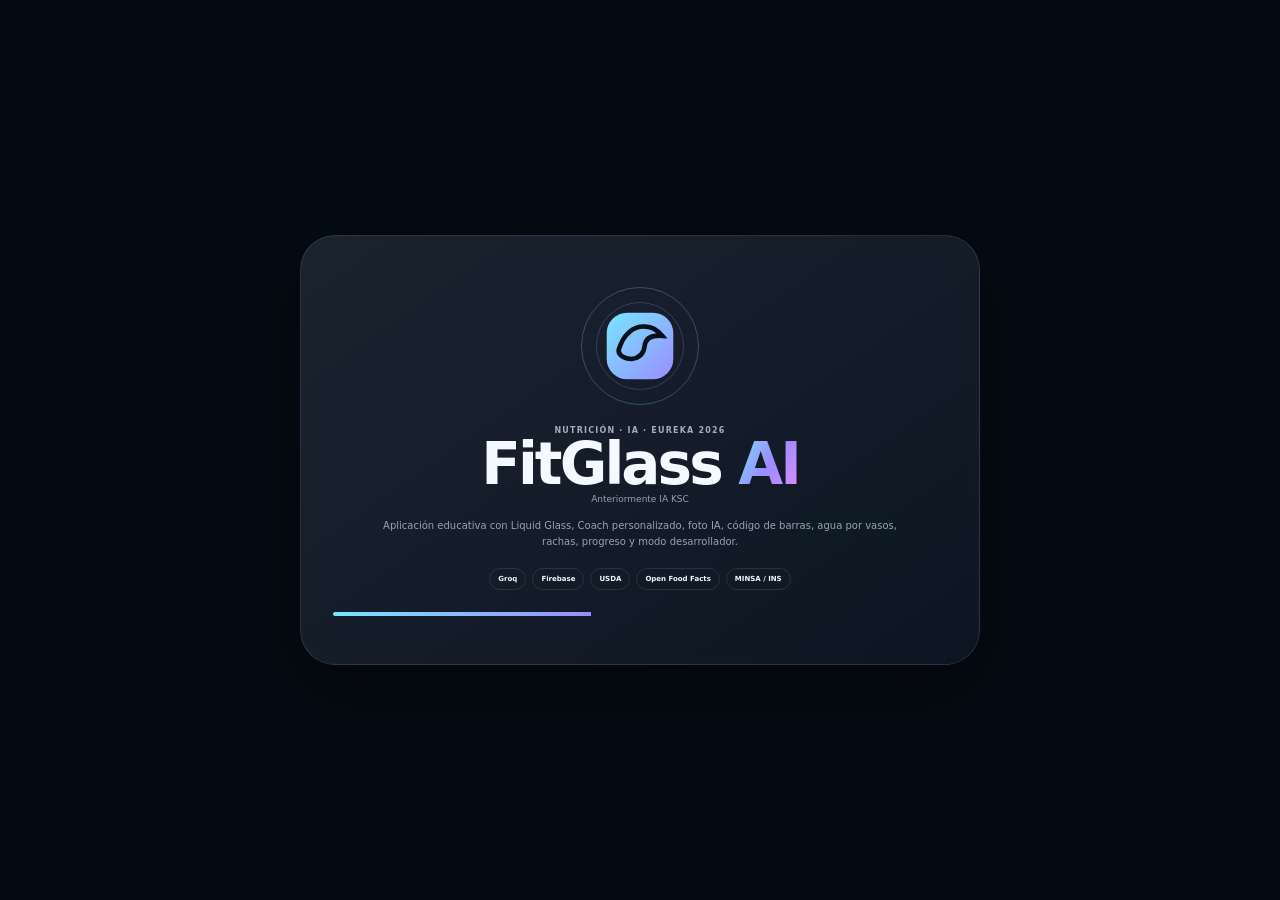
<file: index.html>
<!doctype html><html lang="es"><head><meta charset="utf-8"><meta name="viewport" content="width=device-width,initial-scale=1"><meta name="theme-color" content="#06111b"><title>FitGlass AI — anteriormente IA KSC</title><style>
:root{--bg:#050b12;--p:rgba(14,25,38,.68);--l:rgba(255,255,255,.1);--t:#f4f8ff;--m:#93a4b8;--c:#76e7ff;--v:#9b8cff;--k:#df8cff;--g:#77efc6;--r:24px;--side:250px}*{box-sizing:border-box}html,body{margin:0;background:var(--bg);color:var(--t);font-family:Inter,system-ui,sans-serif}body.light{--bg:#e7eff6;--p:rgba(255,255,255,.7);--l:rgba(10,30,50,.12);--t:#172536;--m:#5b6d80}button,input,textarea{font:inherit}button{border:0;color:inherit;cursor:pointer}svg{fill:none;stroke:currentColor;stroke-width:1.7;stroke-linecap:round;stroke-linejoin:round}.hidden{display:none!important}.glass{background:linear-gradient(145deg,rgba(255,255,255,.07),rgba(255,255,255,.012)),var(--p);border:1px solid var(--l);box-shadow:0 26px 75px rgba(0,0,0,.32);backdrop-filter:blur(28px) saturate(145%)}p{margin:0;color:var(--m);font-size:10px;line-height:1.6}h1,h2,h3{margin:0;letter-spacing:-.05em}h1{font-size:clamp(35px,4vw,58px);line-height:1.03}h1 span,h2 span{background:linear-gradient(120deg,var(--c),var(--v),var(--k));-webkit-background-clip:text;color:transparent}.eyebrow,.k{font-size:8px;font-weight:800;letter-spacing:.15em;color:#a0afc0;text-transform:uppercase}.primary,.ghost,.pill,.icon{min-height:42px;border-radius:13px;display:inline-flex;align-items:center;justify-content:center;gap:7px}.primary{padding:0 15px;background:linear-gradient(135deg,#94efff,#8e82ff);color:#06111a;font-weight:800;box-shadow:0 14px 35px rgba(126,175,255,.2)}.ghost{padding:0 13px;background:rgba(255,255,255,.035);border:1px solid var(--l)}.pill{padding:7px 10px;background:rgba(255,255,255,.035);border:1px solid var(--l);font-size:8px}.icon{width:40px;padding:0;background:rgba(255,255,255,.035);border:1px solid var(--l)}.field{display:flex;flex-direction:column;gap:5px}.field span{font-size:8px;color:#a5b5c5}.field input,.field textarea{width:100%;padding:11px 12px;border:1px solid var(--l);border-radius:12px;background:rgba(255,255,255,.035);color:var(--t);outline:0}.two,.grid2{display:grid;grid-template-columns:1fr 1fr;gap:10px}.toast{position:fixed;z-index:500;right:14px;top:80px;min-width:240px;max-width:350px;padding:11px 13px;border:1px solid var(--l);border-radius:14px;background:rgba(7,13,20,.94);box-shadow:0 20px 55px #0006;animation:up .2s}.toast strong,.toast small{display:block}.toast strong{font-size:9px}.toast small{font-size:8px;color:#aeb9c4}@keyframes up{from{opacity:0;transform:translateY(8px)}to{opacity:1;transform:none}}@keyframes drift{to{transform:translate(5vw,5vh) scale(1.08)}}@keyframes scan{50%{transform:translateY(270px)}}@keyframes spin{to{transform:rotate(360deg)}}
#bg{position:fixed;inset:0;z-index:-10;overflow:hidden;background:radial-gradient(circle at 8% 8%,#76e7ff1f,transparent 28%),radial-gradient(circle at 85% 14%,#9b8cff22,transparent 30%),radial-gradient(circle at 55% 100%,#df8cff12,transparent 30%),linear-gradient(145deg,#03080d,#09131e 60%,#0c111a)}#bg:after{content:"";position:absolute;inset:-15%;background:repeating-linear-gradient(115deg,transparent 0 110px,#fff000 110px 112px);opacity:.02}.blob{position:absolute;border-radius:50%;filter:blur(80px);opacity:.28;animation:drift 17s ease-in-out infinite alternate}.b1{width:48vw;height:42vw;left:-15vw;top:-11vw;background:#4ddfff}.b2{width:52vw;height:44vw;right:-14vw;top:12vh;background:#8d70ff;animation-delay:-6s}.b3{width:44vw;height:38vw;left:33vw;bottom:-20vw;background:#d26ff0;animation-delay:-10s}.orb{position:absolute;border-radius:50%;border:1px solid #fff1;background:linear-gradient(135deg,#fff1,#fff000);width:180px;height:180px;left:7vw;top:23vh;animation:drift 20s ease-in-out infinite alternate}.orb2{width:270px;height:270px;left:auto;right:5vw;top:auto;bottom:3vh}
.splash{min-height:100vh;display:grid;place-items:center;padding:20px}.splash-card{width:min(680px,100%);text-align:center;padding:48px 32px;border-radius:35px;position:relative;overflow:hidden}.logo{width:124px;height:124px;margin:auto auto 18px;display:grid;place-items:center;position:relative}.logo img{width:74px;height:74px;border-radius:23px}.logo i{position:absolute;inset:3px;border:1px solid #76e7ff44;border-radius:50%;animation:spin 11s linear infinite}.logo i+i{inset:18px;border-color:#9b8cff44;animation-direction:reverse;animation-duration:16s}.splash h1{font-size:58px}.splash p{max-width:520px;margin:14px auto 18px}.tech{display:flex;gap:6px;justify-content:center;flex-wrap:wrap}.tech b{font-size:7px;font-weight:700;padding:6px 8px;border:1px solid var(--l);border-radius:99px}.loader{height:4px;background:#fff0;border-radius:99px;overflow:hidden;margin-top:22px}.loader i{display:block;width:42%;height:100%;background:linear-gradient(90deg,var(--c),var(--v));animation:load 1.5s infinite}@keyframes load{to{transform:translateX(260%)}}
.ob{min-height:100vh;display:grid;place-items:center;padding:12px}.ob-shell{width:min(1120px,100%);min-height:calc(100vh - 24px);display:flex;flex-direction:column}.ob-top{display:flex;justify-content:space-between;align-items:center}.brand{display:flex;gap:8px;align-items:center}.mark{width:37px;height:37px;border-radius:12px;display:grid;place-items:center;background:linear-gradient(135deg,var(--c),var(--v));color:#06111a;font-size:10px;font-weight:900}.brand strong,.brand small{display:block}.brand strong{font-size:11px}.brand small{font-size:7px;color:var(--m)}.stepbar{height:4px;border-radius:99px;background:#fff1;overflow:hidden;margin-top:10px}.stepbar i{display:block;width:12.5%;height:100%;background:linear-gradient(90deg,var(--c),var(--v));transition:.3s}.ob-main{flex:1;display:grid;align-items:center;padding:25px 0}.step{display:none;animation:up .25s}.step.active{display:block}.step h2{font-size:43px;margin-top:8px}.step>p{margin-top:7px;max-width:760px}.ob-photo{display:grid;grid-template-columns:275px 1fr;gap:28px;align-items:center;margin-top:22px}.avatar{width:145px;height:145px;margin:auto;padding:5px;border-radius:50%;background:conic-gradient(var(--c),var(--v),var(--k),var(--c))}.avatar-in{width:100%;height:100%;border-radius:50%;display:grid;place-items:center;overflow:hidden;background:#08131e}.avatar-in img{width:100%;height:100%;object-fit:cover}.avatar-in svg{width:40px;color:#789}.center{text-align:center}.actions{display:flex;justify-content:center;gap:6px;margin-top:10px}.measure-grid{display:grid;grid-template-columns:repeat(3,1fr);gap:10px;margin-top:21px}.measure{padding:15px;border:1px solid var(--l);border-radius:17px;background:#fff000}.measure label{font-size:8px;color:var(--m)}.measure div{position:relative}.measure input{width:100%;padding:3px 45px 3px 0;background:none;border:0;color:var(--t);outline:0;font-size:30px;font-weight:800}.measure em{position:absolute;right:0;top:50%;transform:translateY(-50%);font-size:8px;color:var(--m);font-style:normal}.stats4{display:grid;grid-template-columns:repeat(4,1fr);gap:8px;margin-top:9px}.mini{padding:12px;border-radius:15px}.mini span,.mini small{display:block;font-size:7px;color:var(--m)}.mini strong{display:block;font-size:22px;margin:4px 0}.choices{display:grid;gap:7px;margin-top:20px;max-width:820px}.choice{display:grid;grid-template-columns:34px 1fr 24px;gap:9px;align-items:center;text-align:left;padding:12px;border:1px solid var(--l);border-radius:15px;background:#fff000}.choice.active{border-color:#76e7ff55;background:linear-gradient(100deg,#76e7ff10,#9b8cff10)}.choice .num{width:30px;height:30px;display:grid;place-items:center;border-radius:9px;background:#fff000;font-size:8px;color:#a5d9eb}.choice strong,.choice small{display:block}.choice strong{font-size:9px}.choice small{font-size:7px;color:var(--m)}.check{width:22px;height:22px;border-radius:7px;border:1px solid var(--l);display:grid;place-items:center;color:transparent}.active .check{background:linear-gradient(135deg,var(--c),var(--v));color:#06111a;border:0}.goalgrid,.regiongrid{display:grid;grid-template-columns:repeat(3,1fr);gap:9px;margin-top:20px}.regiongrid{grid-template-columns:1fr 1fr}.goal,.region{padding:13px;border:1px solid var(--l);border-radius:18px;background:#fff000;text-align:left}.goal.active,.region.active{border-color:#9b8cff55;background:#9b8cff0d}.bars{height:38px;display:flex;gap:4px;align-items:flex-end;margin:26px 0 9px}.bars i{width:8px;border-radius:5px;background:linear-gradient(180deg,var(--c),var(--v))}.bars i:nth-child(1){height:12px}.bars i:nth-child(2){height:25px}.bars i:nth-child(3){height:37px}.goal strong,.goal small,.region strong,.region small{display:block}.goal strong,.region strong{font-size:16px}.goal small,.region small{font-size:7px;color:var(--m)}.summary{display:grid;grid-template-columns:repeat(3,1fr);gap:8px;padding:12px;border-radius:15px;margin-top:9px}.summary span,.summary strong{display:block}.summary span{font-size:7px;color:var(--m)}.summary strong{font-size:17px;margin-top:4px}.region-art{height:150px;position:relative;overflow:hidden}.piura{background:linear-gradient(155deg,#4faad2 0 42%,#dfb869 42% 72%,#2e563c 72%)}.cusco{background:linear-gradient(155deg,#536b98 0 35%,#76958f 35% 56%,#5c4b72 56% 72%,#1b392f 72%)}.region-art:before{content:"";position:absolute;right:13%;top:10%;width:70px;height:70px;border-radius:50%;background:#fff5b6bb}.perm{display:grid;gap:7px;margin-top:18px}.perm div{display:grid;grid-template-columns:31px 1fr auto;align-items:center;gap:8px;padding:11px;border:1px solid var(--l);border-radius:13px;background:#fff000}.perm b{width:30px;height:30px;border-radius:9px;display:grid;place-items:center;background:#76e7ff12;color:var(--c);font-size:8px}.perm strong,.perm small{display:block}.perm strong{font-size:9px}.perm small{font-size:7px;color:var(--m)}.ob-foot{display:flex}.ob-foot span{flex:1}
.topbar{position:fixed;top:0;left:0;right:0;height:70px;z-index:80;display:flex;align-items:center;justify-content:space-between;padding:0 22px;background:#040a10a0;border-bottom:1px solid var(--l);backdrop-filter:blur(24px)}.top-left,.top-right{display:flex;align-items:center;gap:7px}.profile{display:flex;align-items:center;gap:6px;padding:3px 7px 3px 3px;border:1px solid var(--l);border-radius:99px;background:#fff000}.profile img{width:28px;height:28px;border-radius:50%;object-fit:cover}.profile span{font-size:9px;font-weight:800}.sync{font-size:8px;color:var(--m)}.sync i{display:inline-block;width:6px;height:6px;border-radius:50%;background:var(--amber);margin-right:4px}.sync.online i{background:var(--g)}.layout{padding-top:70px}.sidebar{position:fixed;left:0;top:70px;bottom:0;width:var(--side);z-index:70;border-right:1px solid var(--l);background:#050b12ae;backdrop-filter:blur(22px)}.sidep{margin:14px;padding:14px;border-radius:18px;text-align:center}.sidep img{width:54px;height:54px;border-radius:50%;object-fit:cover}.sidep strong,.sidep small{display:block}.sidep strong{font-size:10px;margin-top:6px}.sidep small{font-size:7px;color:var(--m)}.nav{display:grid;gap:2px;padding:0 9px}.navlabel{font-size:7px;color:#748398;padding:6px 11px;letter-spacing:.14em;font-weight:800}.nav button{display:flex;align-items:center;gap:9px;padding:10px 11px;border-radius:12px;background:none;color:#8a9aac;text-align:left}.nav button.active,.nav button:hover{background:linear-gradient(90deg,#76e7ff12,#9b8cff10);color:#fff}.nav button span:first-child{width:18px;text-align:center}.nav button span:nth-child(2){font-size:9px;font-weight:700;flex:1}.nav em{font-style:normal;font-size:7px;color:var(--c)}.sidebottom{position:absolute;left:14px;right:14px;bottom:14px}.about{width:100%;padding:10px;border-radius:11px;background:#fff000;display:flex;justify-content:space-between;font-size:8px}.sidebottom small{display:block;text-align:center;font-size:6px;color:var(--m);margin-top:6px}.content{margin-left:var(--side);width:calc(100% - var(--side));padding:28px 27px 76px}.view{display:none;max-width:1520px;margin:auto}.view.active{display:block;animation:up .2s}.page-title{display:flex;justify-content:space-between;align-items:flex-end;gap:12px;margin-bottom:18px}.page-title p{margin-top:5px}.hero{min-height:340px;padding:30px;border-radius:30px;display:grid;grid-template-columns:1.2fr .8fr;position:relative;overflow:hidden}.hero:before{content:"";position:absolute;inset:-10%;background:radial-gradient(circle at 25% 30%,#76e7ff18,transparent 22%),radial-gradient(circle at 78% 24%,#9b8cff1f,transparent 24%),radial-gradient(circle at 55% 90%,#df8cff10,transparent 22%),linear-gradient(145deg,#0a1b2a,#0e1724);filter:blur(4px)}.hero>*{position:relative;z-index:1}.hero h2{font-size:41px;margin-top:7px}.hero-stats{display:flex;gap:24px;flex-wrap:wrap;margin-top:24px}.hero-stats div{display:grid;grid-template-columns:auto auto}.hero-stats span{grid-column:1/-1;font-size:7px;color:var(--m)}.hero-stats strong{font-size:25px}.hero-stats small{font-size:8px;color:var(--m);align-self:end}.hero-actions{display:flex;gap:6px;flex-wrap:wrap;margin-top:19px}.hero-right{display:grid;place-items:center}.ring{width:220px;height:220px;position:relative}.ring svg{width:100%;height:100%;transform:rotate(-90deg)}.ring circle{fill:none;stroke-width:15}.track{stroke:#fff000}.ringv{stroke:url(#rg);stroke-linecap:round;stroke-dasharray:534;stroke-dashoffset:534;transition:.6s}.ring div{position:absolute;inset:0;display:grid;place-content:center;text-align:center}.ring strong{font-size:42px}.ring span{font-size:8px;color:var(--m)}.kpis{display:grid;grid-template-columns:repeat(4,1fr);gap:9px;margin-top:10px}.kpi{padding:14px;border-radius:17px}.kh{display:flex;justify-content:space-between;font-size:8px;color:var(--m)}.kh b{width:25px;height:25px;border-radius:8px;display:grid;place-items:center;background:#fff000;color:#b9ecff}.km{margin-top:10px;font-size:8px;color:var(--m)}.km strong{font-size:26px;color:var(--t)}.bar{height:6px;background:#fff000;border-radius:99px;overflow:hidden;margin:9px 0 6px}.bar i{display:block;width:0;height:100%;background:linear-gradient(90deg,var(--c),var(--v));border-radius:inherit}.water-row{display:flex;gap:2px;flex-wrap:wrap;margin-top:5px}.wv{width:15px;height:15px;padding:0;background:none;color:#60758b;font-size:10px}.wv.full{color:var(--c)}.cardgrid{display:grid;grid-template-columns:1.35fr .8fr;gap:10px}.card{padding:17px;border-radius:22px;margin-top:10px}.chart{height:275px}.chart svg,.weightchart svg{width:100%;height:100%}.chart-line{fill:none;stroke:url(#lineG);stroke-width:3;stroke-linecap:round}.chart-area{fill:url(#areaG)}.chart-dot{fill:#eaffff;stroke:#11222f;stroke-width:4}.goal-line{stroke:#fff2;stroke-dasharray:5 7}.chart-label{fill:#728398;font-size:9px}.score{text-align:center}.score-ring{width:185px;height:185px;position:relative;margin:9px auto}.score-ring svg{width:100%;height:100%;transform:rotate(-90deg)}.score-ring circle{fill:none;stroke-width:12}.scorev{stroke:url(#lineG);stroke-linecap:round;stroke-dasharray:439;stroke-dashoffset:439;transition:.6s}.score-ring div{position:absolute;inset:0;display:grid;place-content:center}.score-ring strong{font-size:37px}.score-ring span{font-size:8px;color:var(--m)}.scoreletter{font-size:8px;color:var(--g)}.regional{display:grid;grid-template-columns:175px 1fr;gap:11px;margin-top:11px}.regional p{margin-top:6px}.tags{display:flex;flex-wrap:wrap;gap:4px;margin-top:8px}.tags span{font-size:7px;padding:5px 7px;border:1px solid var(--l);border-radius:99px;color:#b5c2cf}.streaks{display:grid;grid-template-columns:1fr 1fr;gap:7px;margin-top:10px}.streakbox{padding:10px;border:1px solid var(--l);border-radius:12px}.streakbox strong,.streakbox span{display:block}.streakbox strong{font-size:28px}.streakbox span{font-size:7px;color:var(--m)}.mini-cal{display:grid;grid-template-columns:repeat(7,1fr);gap:3px;margin-top:9px}.mini-cal i{height:18px;border:1px solid var(--l);border-radius:5px;background:#fff000}.mini-cal i.done{background:#76e7ff14}.mini-cal i.perfect{background:#74efc517}.quick{display:grid;grid-template-columns:repeat(4,1fr);gap:7px}.quick button{margin-top:10px;padding:12px;text-align:left;border-radius:15px}.quick b{display:grid;place-items:center;width:29px;height:29px;border-radius:9px;background:#76e7ff10;color:var(--c);font-size:8px}.quick strong,.quick small{display:block}.quick strong{font-size:8px;margin-top:9px}.quick small{font-size:7px;color:var(--m)}
.split,.barcodegrid,.plannergrid,.coachgrid{display:grid;grid-template-columns:1fr 1fr;gap:10px}.stage,.barcode-stage{height:540px;position:relative;overflow:hidden;border:1px solid var(--l);border-radius:20px;background:#08131d}.stage video,.stage img,.barcode-stage video{position:absolute;inset:0;width:100%;height:100%;object-fit:cover}.empty{position:absolute;inset:0;display:grid;place-content:center;justify-items:center;text-align:center;background:radial-gradient(circle at 50% 40%,#76e7ff12,transparent 32%)}.empty b{width:54px;height:54px;border-radius:17px;display:grid;place-items:center;background:#fff000;border:1px solid var(--l);color:var(--c);font-size:8px}.empty strong{font-size:11px;margin-top:7px}.empty small{font-size:7px;color:var(--m)}.scanbox{position:absolute;inset:17% 13% 24%;border:1px solid #76e7ff66;border-radius:17px}.scanline{position:absolute;left:15%;right:15%;top:19%;height:2px;background:linear-gradient(90deg,transparent,var(--c),transparent);animation:scan 2.8s linear infinite}.camera-controls{display:grid;grid-template-columns:1fr 58px 1fr;gap:7px;align-items:center;margin-top:9px}.shutter{width:55px;height:55px;border-radius:50%;justify-self:center;padding:4px;border:2px solid #fffbbb;background:none}.shutter i{display:block;width:100%;height:100%;border-radius:50%;background:linear-gradient(135deg,var(--c),var(--v))}.analysis{min-height:610px}.analysis-list{min-height:330px;margin-top:10px;padding:8px;border:1px dashed #fff2;border-radius:16px}.analysis-item{display:grid;grid-template-columns:1fr auto;gap:7px;padding:9px;border:1px solid var(--l);border-radius:11px;margin-bottom:6px}.analysis-item strong,.analysis-item small{display:block}.analysis-item strong{font-size:8px}.analysis-item small{font-size:7px;color:var(--m)}.total{display:flex;justify-content:space-between;align-items:baseline;margin-top:10px}.total strong{font-size:29px}.total span,.total small{font-size:8px;color:var(--m)}.macro3{display:grid;grid-template-columns:repeat(3,1fr);gap:5px;margin-top:7px}.macro3 div{padding:8px;border:1px solid var(--l);border-radius:10px;font-size:8px}.macro3 strong{font-size:11px}.recent{display:grid;grid-template-columns:repeat(3,1fr);gap:6px;margin-top:9px}.recent article{border:1px solid var(--l);border-radius:11px;overflow:hidden}.recent article>div{height:75px;background:#142431}.recent img{width:100%;height:100%;object-fit:cover}.recent strong,.recent small{display:block;padding:0 7px}.recent strong{font-size:7px;margin-top:5px}.recent small{font-size:6px;color:var(--m)}.coach{min-height:670px;display:flex;flex-direction:column;padding:0;overflow:hidden}.coachhead{display:flex;gap:8px;align-items:center;padding:12px;border-bottom:1px solid var(--l)}.coachavatar{width:39px;height:39px;display:grid;place-items:center;border-radius:12px;background:linear-gradient(135deg,var(--c),var(--v));color:#06111a;font-weight:900;font-size:9px}.coachhead div:nth-child(2){flex:1}.coachhead strong,.coachhead small{display:block}.coachhead strong{font-size:9px}.coachhead small{font-size:7px;color:var(--m)}.meta{display:flex;gap:4px;flex-wrap:wrap;padding:8px;border-bottom:1px solid var(--l)}.meta span{font-size:7px;padding:5px 6px;border:1px solid var(--l);border-radius:99px;color:#b2becb}.chat{flex:1;overflow:auto;min-height:450px;padding:11px;display:flex;flex-direction:column;gap:6px}.msg{max-width:84%;padding:10px 11px;border-radius:14px;font-size:8px;line-height:1.6;white-space:pre-wrap}.ai{align-self:flex-start;border:1px solid var(--l);background:#fff000;border-top-left-radius:5px}.me{align-self:flex-end;background:#76e7ff10;border:1px solid #9b8cff22;border-top-right-radius:5px}.chatform{display:grid;grid-template-columns:1fr 43px;gap:5px;padding:8px;border-top:1px solid var(--l)}.chatform textarea{min-height:44px;border:1px solid var(--l);border-radius:11px;background:#fff000;color:var(--t);padding:9px;resize:none;outline:0}.chatform button{border-radius:11px;background:linear-gradient(135deg,var(--c),var(--v));color:#06111a}.suggest{display:flex;gap:4px;flex-wrap:wrap;padding:0 8px 8px}.suggest button{font-size:7px;padding:6px 7px;border:1px solid var(--l);border-radius:99px;background:#fff000}.contextgrid{display:grid;grid-template-columns:1fr 1fr;gap:5px;margin-top:9px}.contextgrid div{padding:8px;border:1px solid var(--l);border-radius:10px}.contextgrid small,.contextgrid strong{display:block}.contextgrid small{font-size:6px;color:var(--m)}.contextgrid strong{font-size:8px;margin-top:2px}.safety{display:flex;gap:8px}.safety>b{width:29px;height:29px;display:grid;place-items:center;background:#74efc50d;color:var(--g);border-radius:8px;font-size:7px;flex:none}
.barcode-stage{height:510px}.barcodeframe{position:absolute;left:11%;right:11%;top:37%;height:125px;border:1px solid #fff3;border-radius:16px}.barcodelaser{position:absolute;left:12%;right:12%;top:49%;height:2px;background:linear-gradient(90deg,transparent,var(--c),transparent);animation:scan 2.4s infinite}.barcodecontrols{display:grid;grid-template-columns:140px 1fr 90px;gap:6px;margin-top:8px}.barcodecontrols input{width:100%;height:42px;border:1px solid var(--l);border-radius:12px;background:#fff000;color:var(--t);padding:0 10px;outline:0}.product{min-height:340px;padding:10px;border:1px dashed #fff2;border-radius:15px;margin-top:9px}.producthead{display:flex;gap:9px;align-items:center}.producthead img,.ph{width:62px;height:62px;border-radius:13px;object-fit:cover;background:#142431}.producthead strong,.producthead small{display:block}.producthead strong{font-size:9px}.producthead small{font-size:7px;color:var(--m)}.nutri{width:100%;border-collapse:collapse;margin-top:12px;font-size:8px}.nutri td{padding:6px 3px;border-bottom:1px solid var(--l)}.nutri td:last-child{text-align:right;font-weight:800}.stack{display:grid;gap:5px;margin-top:7px}.products{display:grid;grid-template-columns:repeat(3,1fr);gap:6px;margin-top:9px}.pc{padding:9px;border:1px solid var(--l);border-radius:11px}.pc strong,.pc small{display:block}.pc strong{font-size:8px}.pc small{font-size:7px;color:var(--m)}.healthhero{min-height:220px;padding:23px;border-radius:25px;display:grid;grid-template-columns:1fr 190px;align-items:center}.healthart{width:170px;height:170px;justify-self:end;border:1px solid var(--l);border-radius:38px;display:grid;place-items:center;background:linear-gradient(145deg,#76e7ff10,#9b8cff10);position:relative}.healthart strong{font-size:39px;background:linear-gradient(135deg,var(--c),var(--v));-webkit-background-clip:text;color:transparent}.sources{display:grid;grid-template-columns:repeat(3,1fr);gap:6px}.source{padding:10px;border:1px solid var(--l);border-radius:11px}.source span,.source strong,.source small,.source a{display:block}.source span{font-size:6px;color:var(--m)}.source strong{font-size:8px;margin-top:3px}.source small{font-size:6px;color:var(--m);margin-top:2px}.source a{font-size:6px;color:var(--c);text-decoration:none;margin-top:5px}.hb{display:grid;grid-template-columns:1fr 90px;gap:6px;align-items:end;margin-top:10px}.hbresult{padding:9px;border:1px solid var(--l);border-radius:11px;margin-top:7px;font-size:8px}.plannergrid{grid-template-columns:1fr 1fr}.meal{display:grid;grid-template-columns:45px 1fr auto;gap:7px;align-items:center;padding:9px;border:1px solid var(--l);border-radius:11px;margin-top:6px}.meal span{font-size:7px;color:#a6e1ee}.meal strong,.meal small{display:block}.meal strong{font-size:8px}.meal small{font-size:6px;color:var(--m)}.timer{width:210px;height:210px;position:relative;margin:10px auto}.timer svg{width:100%;height:100%;transform:rotate(-90deg)}.timer circle{fill:none;stroke-width:13}.timerv{stroke:var(--c);stroke-linecap:round;stroke-dasharray:522;stroke-dashoffset:0}.timer div{position:absolute;inset:0;display:grid;place-content:center;text-align:center}.timer strong{font-size:32px}.timer span{font-size:7px;color:var(--m)}.presets{display:grid;grid-template-columns:repeat(4,1fr);gap:4px}.presets button{min-height:29px;border:1px solid var(--l);border-radius:8px;background:#fff000;font-size:7px}.presets .active{background:#fff1;color:#fff}.calendar{display:grid;grid-template-columns:repeat(7,1fr);gap:5px;margin-top:12px}.calendar i{aspect-ratio:1;border:1px solid var(--l);border-radius:8px;display:grid;place-items:center;font-size:7px;color:var(--m);font-style:normal}.calendar i.done{background:#76e7ff12}.calendar i.perfect{background:#74efc518}.profilegrid{display:grid;grid-template-columns:1fr 320px;gap:10px}.fields3{display:grid;grid-template-columns:repeat(3,1fr);gap:8px}.seg{display:flex;gap:3px;padding:3px;border:1px solid var(--l);border-radius:10px;margin-top:5px}.seg button{flex:1;min-height:29px;border-radius:8px;background:none;color:var(--m);font-size:7px}.seg .active{background:#fff1;color:#fff}.devgrid{display:grid;grid-template-columns:1fr 1fr;gap:7px;margin-top:11px}.devcard{padding:11px;border:1px solid var(--l);border-radius:13px;background:#fff000}.devcard header{display:flex;justify-content:space-between;align-items:center}.status{font-size:7px;padding:5px 6px;border-radius:99px;border:1px solid var(--l);color:var(--m)}.status.ok{color:var(--g);background:#74efc508}.status.fail{color:var(--r);background:#ff9daf08}.devlog{font:7px ui-monospace,monospace;white-space:pre-wrap;max-height:180px;overflow:auto;color:#aeb9c5;margin-top:7px}.devfields{display:grid;gap:6px;margin-top:8px}.devfields input{height:37px;border:1px solid var(--l);border-radius:10px;background:#fff000;color:var(--t);padding:0 9px;outline:0}.apirow{display:grid;grid-template-columns:1fr auto;gap:5px;align-items:end}.bottom{display:none}
@media(max-width:1180px){.kpis{grid-template-columns:1fr 1fr}.cardgrid,.profilegrid,.coachgrid,.split,.barcodegrid,.plannergrid{grid-template-columns:1fr}.quick{grid-template-columns:1fr 1fr}.sources,.products{grid-template-columns:1fr 1fr}.devgrid{grid-template-columns:1fr 1fr}}
@media(max-width:820px){:root{--side:232px}.mobile{display:inline-flex!important}.sidebar{transform:translateX(-105%);transition:.25s}.sidebar.open{transform:none}.content{width:100%;margin:0;padding:20px 11px 88px}.bottom{position:fixed;display:grid;grid-template-columns:repeat(5,1fr);left:7px;right:7px;bottom:7px;height:63px;z-index:90;border:1px solid var(--l);border-radius:20px;background:#07101ada;backdrop-filter:blur(22px)}.bottom button{display:grid;place-items:center;align-content:center;font-size:9px;color:#8a9aac}.bottom span{font-size:7px}.bottom .center b{width:41px;height:41px;border-radius:13px;display:grid;place-items:center;background:linear-gradient(135deg,var(--c),var(--v));color:#06111a;margin-top:-19px;font-size:9px}.bottom .active{color:#fff}.topbar{padding:0 10px}.profile span,.sync span{display:none}.hero{grid-template-columns:1fr;min-height:590px;padding:22px}.hero-right{margin-top:7px}.page-title{align-items:flex-start;flex-direction:column}.grid2,.two,.fields3,.goalgrid,.regiongrid,.measure-grid,.stats4,.kpis,.quick,.sources,.products{grid-template-columns:1fr 1fr}.ob-photo{grid-template-columns:1fr}.healthhero{grid-template-columns:1fr}.healthart{justify-self:center}.regional{grid-template-columns:1fr}.devgrid{grid-template-columns:1fr}}
@media(max-width:560px){.splash h1{font-size:46px}.grid2,.two,.fields3,.goalgrid,.regiongrid,.measure-grid,.stats4,.kpis,.quick,.sources,.products{grid-template-columns:1fr}.hero{min-height:590px}.hero-actions{display:grid}.hero-actions>*{width:100%}.stage,.barcode-stage{height:420px}.camera-controls{grid-template-columns:1fr 58px 1fr}.recent{grid-template-columns:1fr}.barcodecontrols{grid-template-columns:1fr}.meal-table-head,.meal-row{grid-template-columns:1.3fr .7fr .6fr}.meal-row>*:nth-child(n+4){display:none}}
</style></head><body>
<div id="bg"><div class="blob b1"></div><div class="blob b2"></div><div class="blob b3"></div><div class="orb"></div><div class="orb orb2"></div></div><div id="toasts"></div>
<svg width="0" height="0" style="position:absolute"><defs><linearGradient id="rg" x1="0" x2="1"><stop stop-color="#76e7ff"/><stop offset=".55" stop-color="#9b8cff"/><stop offset="1" stop-color="#df8cff"/></linearGradient><linearGradient id="lineG" x1="0" x2="1"><stop stop-color="#76e7ff"/><stop offset="1" stop-color="#9b8cff"/></linearGradient><linearGradient id="areaG" x1="0" y1="0" x2="0" y2="1"><stop stop-color="#76e7ff" stop-opacity=".14"/><stop offset="1" stop-color="#76e7ff" stop-opacity="0"/></linearGradient></defs></svg>
<section id="splash" class="splash"><div class="splash-card glass"><div class="logo"><i></i><i></i><img src="data:image/svg+xml,%3Csvg xmlns='http://www.w3.org/2000/svg' viewBox='0 0 80 80'%3E%3Cdefs%3E%3ClinearGradient id='g' x1='0' y1='0' x2='1' y2='1'%3E%3Cstop stop-color='%2376e7ff'/%3E%3Cstop offset='1' stop-color='%239b8cff'/%3E%3C/linearGradient%3E%3C/defs%3E%3Crect x='4' y='4' width='72' height='72' rx='22' fill='url(%23g)'/%3E%3Cpath d='M17 44c5-17 16-26 29-25 7 0 13 4 18 10-12-1-18 3-19 11-1 9-6 13-14 14-8 0-15-4-14-10Z' fill='none' stroke='%2306111a' stroke-width='5' stroke-linecap='round'/%3E%3C/svg%3E" alt=""></div><div class="eyebrow">NUTRICIÓN · IA · EUREKA 2026</div><h1>FitGlass <span>AI</span></h1><div style="font-size:9px;color:var(--m)">Anteriormente IA KSC</div><p>Aplicación educativa con Liquid Glass, Coach personalizado, foto IA, código de barras, agua por vasos, rachas, progreso y modo desarrollador.</p><div class="tech"><b>Groq</b><b>Firebase</b><b>USDA</b><b>Open Food Facts</b><b>MINSA / INS</b></div><div class="loader"><i></i></div></div></section>
<section id="onboarding" class="ob hidden"><div class="ob-shell"><header class="ob-top"><div class="brand"><b class="mark">FG</b><div><strong>FitGlass AI</strong><small>Anteriormente IA KSC</small></div></div><span class="pill"><b id="sn">1</b> / 8</span></header><div class="stepbar"><i id="sp"></i></div><main class="ob-main">
<article class="step active" data-s="1"><span class="k">01 · IDENTIDAD</span><h2>Empecemos por ti.</h2><p>Estos datos son obligatorios para personalizar el Coach y los cálculos.</p><div class="ob-photo"><div class="center"><div class="avatar"><div class="avatar-in" id="obAvatar"><svg viewBox="0 0 24 24"><circle cx="12" cy="8" r="4"/><path d="M4 21a8 8 0 0 1 16 0"/></svg></div></div><div class="actions"><label class="ghost"><span>Foto</span><input id="obPhoto" type="file" accept="image/*" hidden></label><button class="ghost" id="obPhotoCam">Cámara</button></div></div><div class="two"><label class="field"><span>Nombre</span><input id="obName" placeholder="Tu nombre"></label><label class="field"><span>Edad</span><input id="obAge" type="number" min="10" max="100" value="16"></label><div class="field"><span>Sexo</span><div class="select" data-id="obSex"><button class="trigger"><span>Masculino</span><span>⌄</span></button><div class="menu"><button data-v="male" class="active">Masculino</button><button data-v="female">Femenino</button></div><input id="obSex" type="hidden" value="male"></div></div></div></div></article>
<article class="step" data-s="2"><span class="k">02 · MEDICIÓN</span><h2>Tu punto de partida.</h2><p>Peso, altura y cintura alimentan los indicadores.</p><div class="measure-grid"><label class="measure"><label>Peso</label><div><input id="obW" type="number" value="70" step=".1"><em>kg</em></div></label><label class="measure"><label>Altura</label><div><input id="obH" type="number" value="170"><em>cm</em></div></label><label class="measure"><label>Cintura</label><div><input id="obWaist" type="number" value="80" step=".1"><em>cm</em></div></label></div><div class="stats4"><div class="mini glass"><span>IMC</span><strong id="obBMI">—</strong><small id="obBMIText">—</small></div><div class="mini glass"><span>CINTURA/ALTURA</span><strong id="obWH">—</strong><small>relación</small></div><div class="mini glass"><span>TMB</span><strong id="obBMR">—</strong><small>kcal</small></div><div class="mini glass"><span>TDEE</span><strong id="obTDEE">—</strong><small>estimado</small></div></div></article>
<article class="step" data-s="3"><span class="k">03 · ACTIVIDAD</span><h2>¿Cuánto te mueves?</h2><p>Selector visual, sin menú gris nativo.</p><div class="choices" id="obAct"><button class="choice" data-v="sedentary"><span class="num">01</span><span><strong>Sedentaria</strong><small>Movimiento muy bajo</small></span><span class="check">✓</span></button><button class="choice" data-v="light"><span class="num">02</span><span><strong>Ligera</strong><small>Movimiento ligero</small></span><span class="check">✓</span></button><button class="choice active" data-v="moderate"><span class="num">03</span><span><strong>Moderada</strong><small>Actividad frecuente</small></span><span class="check">✓</span></button><button class="choice" data-v="active"><span class="num">04</span><span><strong>Alta</strong><small>Actividad elevada</small></span><span class="check">✓</span></button></div></article>
<article class="step" data-s="4"><span class="k">04 · OBJETIVO</span><h2>¿Qué quieres conseguir?</h2><p>La meta cambia la energía y proteína.</p><div class="goalgrid" id="obGoal"><button class="goal" data-v="lose"><span>01</span><div class="bars"><i></i><i></i><i></i></div><strong>Perder grasa</strong><small>Déficit moderado</small></button><button class="goal active" data-v="maintain"><span>02</span><div class="bars"><i></i><i></i><i></i></div><strong>Mantener</strong><small>Equilibrio</small></button><button class="goal" data-v="gain"><span>03</span><div class="bars"><i></i><i></i><i></i></div><strong>Ganar músculo</strong><small>Superávit controlado</small></button></div><div class="summary glass"><div><span>Meta</span><strong id="obTarget">—</strong></div><div><span>Proteína</span><strong id="obProt">—</strong></div><div><span>Agua</span><strong id="obWater">—</strong></div></div></article>
<article class="step" data-s="5"><span class="k">05 · REGIÓN</span><h2>El contexto también cuenta.</h2><p>Solo dos regiones educativas.</p><div class="regiongrid" id="obRegion"><button class="region active" data-v="piura"><div class="region-art piura"></div><div class="region-info"><span>01</span><strong>Piura</strong><small>Costa norte · hidratación</small></div></button><button class="region" data-v="cusco"><div class="region-art cusco"></div><div class="region-info"><span>02</span><strong>Cusco</strong><small>Altitud · hierro</small></div></button></div><div class="context glass" style="margin-top:9px;padding:11px;border-radius:14px"><strong id="obRegionName">Piura</strong><p id="obRegionCopy" style="margin-top:3px">—</p></div></article>
<article class="step" data-s="6"><span class="k">06 · PREFERENCIAS</span><h2>Haz que el Coach te conozca.</h2><p>3 favoritos y 1 alimento a evitar son obligatorios.</p><div class="two" style="margin-top:20px"><label class="field"><span>Ingredientes que te gustan</span><textarea id="obLikes" rows="8" placeholder="pollo, pescado, arroz, avena"></textarea></label><label class="field"><span>Ingredientes que quieres evitar</span><textarea id="obAvoids" rows="8" placeholder="bebidas azucaradas, frituras"></textarea></label></div></article>
<article class="step" data-s="7"><span class="k">07 · SALUD EDUCATIVA</span><h2>Laboratorio, no diagnóstico.</h2><p>La hemoglobina es opcional y solo se interpreta educativamente.</p><div class="two" style="margin-top:20px"><label class="field"><span>Hemoglobina (g/dL)</span><input id="obHB" type="number" step=".1"></label><label class="field"><span>Temperatura habitual (°C)</span><input id="obTemp" type="number" value="30"></label></div></article>
<article class="step" data-s="8"><span class="k">08 · PERMISOS</span><h2>Activa la experiencia.</h2><p>Se solicitan justo cuando las funciones los necesitan.</p><div class="perm"><div><b>N</b><span><strong>Notificaciones</strong><small>Agua, comida y constancia.</small></span><button class="ghost" id="obNotify">Pedir</button></div><div><b>C</b><span><strong>Cámara</strong><small>Foto IA y foto de perfil.</small></span><button class="ghost" id="obCamera">Probar</button></div><div><b>L</b><span><strong>Ubicación</strong><small>Opcional.</small></span><button class="ghost" id="obLoc">Pedir</button></div></div></article>
</main><footer class="ob-foot"><button class="ghost hidden" id="obBack">Atrás</button><span></span><button class="primary" id="obNext">Continuar</button></footer></div></section>

<section id="app" class="hidden"><header class="topbar"><div class="top-left"><button id="mobileMenu" class="icon mobile">☰</button><div class="brand"><b class="mark">FG</b><div><strong>FitGlass AI</strong><small>Anteriormente IA KSC</small></div></div></div><div class="top-right"><span class="sync" id="sync"><i></i><span>Local</span></span><button class="icon" id="notifyTop">◌</button><button class="icon" id="theme">◐</button><button class="profile" id="topProfile"><img id="topAvatar"><span id="topName">Perfil</span></button></div></header><div class="layout"><aside class="sidebar" id="sidebar"><div class="sidep glass"><img id="sideAvatar"><strong id="sideName">Perfil</strong><small id="sideMeta">—</small></div><nav class="nav"><div class="navlabel">PRINCIPAL</div><button class="active" data-view="home"><span>⌂</span><span>Inicio</span></button><button data-view="photo"><span>◎</span><span>Foto IA</span><em>AI</em></button><button data-view="coach"><span>◌</span><span>Coach</span></button><div class="navlabel">HERRAMIENTAS</div><button data-view="barcode"><span>▦</span><span>Código de barras</span></button><button data-view="health"><span>♡</span><span>Salud preventiva</span></button><button data-view="regional"><span>⌁</span><span>Insights regionales</span></button><button data-view="planner"><span>◷</span><span>Planificador</span></button><div class="navlabel">PROGRESO</div><button data-view="history"><span>▤</span><span>Rachas</span></button><button data-view="progress"><span>▥</span><span>Progreso</span></button><button data-view="profile"><span>◯</span><span>Perfil</span></button></nav><div class="sidebottom"><button class="about" id="about">Sobre el proyecto <b>→</b></button><small>v4.2 · Eureka 2026 · Single HTML</small></div></aside>
<main class="content">
<section id="view-home" class="view active"><header class="page-title"><div><span class="eyebrow">RESUMEN DIARIO</span><h1 id="homeTitle">Hola</h1><p id="homeSub">Tu panel está listo.</p></div><div class="page-actions"><span class="pill" id="homeDate">Hoy</span><button class="ghost" id="weightBtn">Registrar peso</button></div></header><article class="hero glass"><div><span class="k">OBJETIVO DE HOY</span><h2>Tu nutrición, <span>en una vista.</span></h2><p id="heroDesc" style="margin-top:7px">Registra comida y agua.</p><div class="hero-stats"><div><span>OBJETIVO</span><strong id="htarget">0</strong><small>kcal</small></div><div><span>CONSUMIDAS</span><strong id="hconsumed">0</strong><small>kcal</small></div><div><span>RESTANTES</span><strong id="hremain">0</strong><small>kcal</small></div></div><div class="hero-actions"><button class="primary" data-target="photo">Analizar comida</button><button class="ghost" id="hwater">+ 1 vaso</button><button class="ghost" id="hnotify">Recordarme</button></div></div><div class="hero-right"><div class="ring"><svg viewBox="0 0 220 220"><circle class="track" cx="110" cy="110" r="85"/><circle class="ringv" id="hring" cx="110" cy="110" r="85"/></svg><div><strong id="hringnum">0</strong><span>kcal</span></div></div></div></article><div class="kpis"><article class="kpi glass"><div class="kh"><span>PROTEÍNA</span><b>P</b></div><div class="km"><strong id="hp">0</strong> / <span id="hpt">0</span> g</div><div class="bar"><i id="hpb"></i></div><div class="km" id="hpp">0%</div></article><article class="kpi glass"><div class="kh"><span>CARBOHIDRATOS</span><b>C</b></div><div class="km"><strong id="hc">0</strong> / <span id="hct">0</span> g</div><div class="bar"><i id="hcb"></i></div><div class="km" id="hcp">0%</div></article><article class="kpi glass"><div class="kh"><span>GRASAS</span><b>G</b></div><div class="km"><strong id="hg">0</strong> / <span id="hgt">0</span> g</div><div class="bar"><i id="hgb"></i></div><div class="km" id="hgp">0%</div></article><article class="kpi glass"><div class="kh"><span>AGUA · VASOS</span><b>W</b></div><div class="km"><strong id="hw">0</strong> / <span id="hwt">8</span></div><div class="water-row" id="waterRow"></div><div class="km"><button id="addWater" class="ghost" style="min-height:24px;padding:0 7px;font-size:7px">+ 1 vaso</button> <span id="hwp">0%</span></div></article></div><div class="cardgrid"><article class="glass card"><header class="card-head"><div><span class="k">ANALÍTICA</span><h3>Balance semanal</h3></div></header><div class="chart"><svg id="weekChart" viewBox="0 0 780 290" preserveAspectRatio="none"></svg></div></article><article class="glass card score"><header class="card-head"><div style="text-align:left"><span class="k">FITNESS SCORE</span><h3>Hoy</h3></div><span class="scoreletter" id="scoreLetter">C</span></header><div class="score-ring"><svg viewBox="0 0 190 190"><circle class="track" cx="95" cy="95" r="70"/><circle class="scorev" id="scoreRing" cx="95" cy="95" r="70"/></svg><div><strong id="scoreNum">0</strong><span>/100</span></div></div><p id="scoreCopy">Registra comida y agua.</p></article></div><div class="grid2"><article class="glass card"><header class="card-head"><div><span class="k">CONTEXTO REGIONAL</span><h3 id="regionTitle">Piura</h3></div><span class="pill" id="regionPill">Costa norte</span></header><div class="regional"><div id="regionArt" class="region-art piura"></div><div><h3 style="font-size:15px" id="regionFocus">Hidratación</h3><p id="regionDesc">—</p><div class="tags" id="regionTags"></div></div></div></article><article class="glass card"><header class="card-head"><div><span class="k">RACHAS</span><h3>Constancia</h3></div></header><div class="streaks"><div class="streakbox"><strong id="daily">0</strong><span>Racha diaria</span></div><div class="streakbox"><strong id="perfect">0</strong><span>Racha perfecta</span></div></div><div id="miniCal" class="mini-cal"></div></article></div><div class="quick"><button class="glass" data-target="barcode"><b>B</b><strong>Código de barras</strong><small>OFF + base local</small></button><button class="glass" data-target="health"><b>H</b><strong>Salud preventiva</strong><small>MINSA / INS</small></button><button class="glass" data-target="planner"><b>T</b><strong>Temporizador</strong><small>5 · 10 · 15 · 25</small></button><button class="glass" data-target="coach"><b>AI</b><strong>Coach personal</strong><small>Lee tu perfil</small></button></div></section>
<section id="view-photo" class="view"><header class="page-title"><div><span class="eyebrow">VISIÓN NUTRICIONAL</span><h1>Foto <span>IA</span></h1><p>Pide permiso antes de abrir cámara.</p></div><span class="pill" id="visionState">Modo local</span></header><div class="split"><article class="glass card"><div class="stage"><video id="foodVideo" playsinline muted></video><img id="foodImage" hidden><canvas id="foodCanvas" hidden></canvas><div class="scanbox"></div><div class="scanline"></div><div class="empty" id="foodEmpty"><b>CAM</b><strong>Cámara preparada</strong><small>Activa para pedir permiso.</small></div></div><div class="camera-controls"><button class="ghost" id="foodCam">Activar cámara</button><button class="shutter" id="foodCapture" disabled><i></i></button><label class="ghost"><span>Elegir foto</span><input id="foodFile" type="file" accept="image/*" hidden></label></div></article><article class="glass card analysis"><header class="card-head"><div><span class="k">RESULTADO</span><h3>Análisis</h3></div><span class="pill" id="foodConf">Esperando</span></header><div class="analysis-list" id="foodList"><div class="empty" style="position:relative;min-height:300px;background:none"><b>AI</b><strong>Sube una foto o prueba demo</strong></div></div><div class="total"><span>Total</span><strong id="foodKcal">0</strong><small>kcal</small></div><div class="macro3"><div>P <strong id="foodP">0</strong> g</div><div>C <strong id="foodC">0</strong> g</div><div>G <strong id="foodG">0</strong> g</div></div><div class="two" style="margin-top:8px"><button class="primary" id="saveFood" disabled>Agregar al día</button><button class="ghost" id="demoFood">Probar demo</button></div></article></div><article class="glass card"><header class="card-head"><div><span class="k">RECIENTES</span><h3>Mis análisis</h3></div></header><div id="recent" class="recent"></div></article></section>
<section id="view-coach" class="view"><header class="page-title"><div><span class="eyebrow">ASISTENTE PERSONAL</span><h1>Coach <span>IA</span></h1><p>El contexto del perfil se inyecta en cada consulta.</p></div><span class="pill">Solo nutrición</span></header><div class="coachgrid"><article class="glass coach"><header class="coachhead"><div class="coachavatar">FG</div><div><strong>FitGlass Coach</strong><small id="coachState">Perfil detectado</small></div><button class="icon" id="clearChat">↺</button></header><div class="meta" id="coachMeta"></div><div id="chat" class="chat"></div><form id="chatForm" class="chatform"><textarea id="chatInput" rows="1" placeholder="Pregunta por calorías, proteína, agua, recetas, hierro..."></textarea><button>→</button></form><div class="suggest"><button data-q="Analiza mi día según mi perfil.">Analiza mi día</button><button data-q="¿Qué me falta de proteína?">Proteína</button><button data-q="Dame una cena usando mis favoritos.">Cena</button><button data-q="¿Cómo mejorar mi hidratación?">Hidratación</button></div></article><aside><article class="glass card"><header class="card-head"><div><span class="k">PERFIL DETECTADO</span><h3>Contexto</h3></div></header><div class="contextgrid" id="coachContext"></div></article><article class="glass card safety"><b>AI</b><div><strong style="font-size:9px">Solo nutrición</strong><p>No diagnostica ni receta medicamentos.</p></div></article><article class="glass card"><header class="card-head"><div><span class="k">PREFERENCIAS</span><h3>Favoritos</h3></div></header><p id="coachLikes">—</p></article></aside></div></section>
<section id="view-barcode" class="view"><header class="page-title"><div><span class="eyebrow">IDENTIFICACIÓN</span><h1>Código de <span>barras</span></h1><p>Open Food Facts y base local editable.</p></div></header><div class="barcodegrid"><article class="glass card"><div class="barcode-stage"><video id="barVideo" playsinline muted></video><div class="barcodeframe"></div><div class="barcodelaser"></div><div class="empty" id="barEmpty"><b>BAR</b><strong>Escáner preparado</strong><small>Escribe el código o activa la cámara.</small></div></div><div class="barcodecontrols"><button class="ghost" id="barCam">Activar cámara</button><input id="barInput" placeholder="EAN / UPC" inputmode="numeric"><button class="primary" id="barLookup">Buscar</button></div></article><article class="glass card"><header class="card-head"><div><span class="k">FICHA</span><h3>Producto</h3></div><span class="pill" id="prodStatus">Sin consulta</span></header><div class="product" id="prodResult"><div class="empty" style="position:relative;min-height:290px;background:none"><b>UPC</b><strong>Consulta un código</strong></div></div><div class="stack"><button class="ghost" id="saveProduct" disabled>Guardar producto</button><button class="ghost" id="improveProduct" disabled>Mejorar con IA</button></div></article></div><article class="glass card"><header class="card-head"><div><span class="k">BASE LOCAL</span><h3>Productos creados</h3></div><div><button class="ghost" id="exportProducts" style="min-height:27px;font-size:7px">Exportar</button><label class="ghost" style="min-height:27px;font-size:7px">Importar<input id="importProducts" type="file" accept=".json" hidden></label></div></header><div class="products" id="products"></div></article></section>
<section id="view-health" class="view"><header class="page-title"><div><span class="eyebrow">EDUCACIÓN PREVENTIVA</span><h1>Salud <span>preventiva</span></h1><p>Educación con fuentes oficiales, sin diagnóstico.</p></div></header><article class="glass healthhero"><div><span class="k">TU CONTEXTO</span><h2 id="healthTitle">Perfil</h2><p id="healthCopy" style="margin-top:7px">—</p></div><div class="healthart"><strong>Hb</strong></div></article><div class="grid2"><article class="glass card"><header class="card-head"><div><span class="k">HEMOGLOBINA</span><h3>Lectura educativa</h3></div></header><div class="hb"><label class="field"><span>g/dL</span><input id="hbValue" type="number" step=".1"></label><button class="primary" id="hbCheck">Evaluar</button></div><div class="hbresult hidden" id="hbResult"></div></article><article class="glass card"><header class="card-head"><div><span class="k">HÁBITOS</span><h3>Chequeo del día</h3></div><strong id="habitPct">0%</strong></header><div id="habits" class="perm"></div></article></div><article class="glass card"><header class="card-head"><div><span class="k">FUENTES</span><h3>MINSA / INS</h3></div></header><div class="sources" id="sources"></div></article></section>
<section id="view-regional" class="view"><header class="page-title"><div><span class="eyebrow">EUREKA · DATOS</span><h1>Insights <span>regionales</span></h1><p>Se distingue dato nacional de contexto regional.</p></div></header><article class="glass card"><div class="regional"><div id="regionalArt" class="region-art piura"></div><div><span class="k">REGIÓN ACTIVA</span><h2 id="regionalTitle">Piura</h2><p id="regionalCopy" style="margin-top:7px">—</p><div class="tags" id="regionalTags"></div></div></div></article><div class="grid2"><article class="glass card"><span class="k">EXCESO DE PESO · PERÚ</span><h2 style="margin-top:6px">62.2%</h2><p>Dato nacional citado por MINSA desde ENDES 2024.</p></article><article class="glass card"><span class="k">OBESIDAD · 15+</span><h2 style="margin-top:6px">25.7%</h2><p>Dato nacional 2024 citado por MINSA desde INEI.</p></article></div></section>
<section id="view-planner" class="view"><header class="page-title"><div><span class="eyebrow">ORGANIZACIÓN</span><h1>Planificador</h1><p>Comidas y temporizador.</p></div><button class="primary" id="addPlan">Añadir comida</button></header><div class="plannergrid"><article class="glass card"><header class="card-head"><div><span class="k">HOY</span><h3>Plan</h3></div></header><div id="mealList"></div></article><article class="glass card"><header class="card-head"><div><span class="k">FOCUS</span><h3>Temporizador</h3></div></header><div class="timer"><svg viewBox="0 0 220 220"><circle class="track" cx="110" cy="110" r="83"/><circle class="timerv" id="timerRing" cx="110" cy="110" r="83"/></svg><div><strong id="timerValue">10:00</strong><span id="timerLabel">Preparación</span></div></div><div class="presets"> <button data-min="5">5</button><button data-min="10" class="active">10</button><button data-min="15">15</button><button data-min="25">25</button></div><div class="two" style="margin-top:8px"><button class="primary" id="timerStart">Iniciar</button><button class="ghost" id="timerSound">Sonido: no</button></div></article></div></section>
<section id="view-history" class="view"><header class="page-title"><div><span class="eyebrow">CONSTANCIA</span><h1>Rachas</h1><p>Diaria = actividad. Perfecta = calorías + proteína + agua.</p></div><button class="ghost" id="backup">Exportar JSON</button></header><div class="grid2"><article class="glass card"><header class="card-head"><h3>Racha diaria</h3><strong id="hdaily">0</strong></header><div class="calendar" id="calendar"></div></article><article class="glass card"><header class="card-head"><h3>Racha perfecta</h3><strong id="hperfect">0</strong></header><p style="margin-top:7px">Calorías ±10 %, proteína ≥90 %, agua ≥90 %.</p></article></div><article class="glass card"><div id="mealTable"></div></article></section>
<section id="view-progress" class="view"><header class="page-title"><div><span class="eyebrow">EVOLUCIÓN</span><h1>Progreso</h1><p>Peso, notas y fotos.</p></div><button class="primary" id="newWeight">Registrar peso</button></header><div class="grid2"><article class="glass card"><header class="card-head"><h3>Tendencia</h3><strong id="latest">—</strong></header><div class="weightchart"><svg id="weightChart" viewBox="0 0 800 350"></svg></div></article><article class="glass card"><header class="card-head"><h3>Indicadores</h3></header><div id="indicators"></div></article></div><article class="glass card"><header class="card-head"><h3>Notas + fotos</h3><button class="ghost" id="addPhoto">Agregar foto</button></header><div id="progressList"></div></article></section>
<section id="view-profile" class="view"><header class="page-title"><div><span class="eyebrow">PERSONALIZACIÓN</span><h1>Perfil</h1><p>El Coach lo vuelve a leer en cada consulta.</p></div><button class="primary" id="saveProfile">Guardar cambios</button></header><div class="profilegrid"><article class="glass card"><div style="display:flex;gap:12px;align-items:center;margin-bottom:18px"><div class="avatar"><div class="avatar-in"><img id="profilePhoto"></div></div><div><span class="k">PERFIL DETECTADO</span><h2 id="profileName">—</h2><p id="profileRegion">—</p></div></div><div class="fields3"><label class="field"><span>Nombre</span><input id="pfName"></label><label class="field"><span>Edad</span><input id="pfAge" type="number"></label><div class="field"><span>Sexo</span><div class="select" data-id="pfSex"><button class="trigger"><span>Masculino</span><span>⌄</span></button><div class="menu"><button data-v="male">Masculino</button><button data-v="female">Femenino</button></div><input id="pfSex" type="hidden"></div></div><label class="field"><span>Peso</span><input id="pfW" type="number" step=".1"></label><label class="field"><span>Altura</span><input id="pfH" type="number"></label><label class="field"><span>Cintura</span><input id="pfWaist" type="number" step=".1"></label></div><div class="seg" id="pfGoal"><button data-v="lose">Perder</button><button data-v="maintain">Mantener</button><button data-v="gain">Ganar</button></div><div class="seg" id="pfRegion"><button data-v="piura">Piura</button><button data-v="cusco">Cusco</button></div><div class="seg" id="pfActivity"><button data-v="sedentary">Baja</button><button data-v="light">Ligera</button><button data-v="moderate">Media</button><button data-v="active">Alta</button></div><div class="two" style="margin-top:12px"><label class="field"><span>Favoritos</span><textarea id="pfLikes" rows="5"></textarea></label><label class="field"><span>Evitar</span><textarea id="pfAvoids" rows="5"></textarea></label></div></article><aside><article class="glass card"><header class="card-head"><h3>Estimaciones</h3></header><div id="pfStats"></div></article><article class="glass card"><button class="ghost" style="width:100%" id="pfNotify">Notificaciones</button><button class="ghost" style="width:100%;margin-top:5px" id="pfCamera">Cámara</button><button class="ghost" style="width:100%;margin-top:5px" id="pfLoc">Ubicación</button><button class="ghost" style="width:100%;margin-top:5px;color:var(--r)" id="reset">Restablecer</button></article></aside></div></section>
</main></div><nav class="bottom"><button data-view="home">⌂<span>Inicio</span></button><button data-view="photo">◎<span>Foto</span></button><button class="center" data-view="coach"><b>AI</b><span>Coach</span></button><button data-view="history">▤<span>Rachas</span></button><button data-view="profile">◯<span>Perfil</span></button></nav></section>

<div id="camModal" class="modal hidden"><div class="modal-bg"></div><div class="modal-card glass" style="position:relative;width:min(620px,100%);padding:18px;border-radius:22px"><button class="modal-close" data-close>×</button><span class="k">CÁMARA</span><h2>Capturar</h2><video id="profileVideo" playsinline muted style="width:100%;max-height:56vh;border-radius:16px;margin-top:10px"></video><div class="two" style="margin-top:9px"><button class="ghost" data-close>Cancelar</button><button class="primary" id="captureProfile">Capturar</button></div></div></div>
<div id="weightModal" class="modal hidden"><div class="modal-bg"></div><div class="modal-card glass" style="position:relative;width:min(500px,100%);padding:18px;border-radius:22px"><button class="modal-close" data-close>×</button><span class="k">PROGRESO</span><h2>Registrar peso</h2><div class="two" style="margin-top:10px"><label class="field"><span>Peso</span><input id="mw"></label><label class="field"><span>Nota</span><input id="mn"></label></div><button class="primary" style="margin-top:10px;width:100%" id="saveWeight">Guardar</button></div></div>
<div id="planModal" class="modal hidden"><div class="modal-bg"></div><div class="modal-card glass" style="position:relative;width:min(500px,100%);padding:18px;border-radius:22px"><button class="modal-close" data-close>×</button><span class="k">PLAN</span><h2>Añadir comida</h2><div class="two" style="margin-top:10px"><label class="field"><span>Comida</span><input id="pn"></label><label class="field"><span>Hora</span><input id="pt" type="time" value="12:00"></label></div><div class="two" style="margin-top:7px"><label class="field"><span>kcal</span><input id="pk" type="number"></label><label class="field"><span>Proteína</span><input id="pp" type="number"></label></div><button class="primary" style="margin-top:10px;width:100%" id="savePlan">Guardar</button></div></div>
<div id="productModal" class="modal hidden"><div class="modal-bg"></div><div class="modal-card glass" style="position:relative;width:min(600px,100%);padding:18px;border-radius:22px"><button class="modal-close" data-close>×</button><span class="k">FICHA LOCAL</span><h2>Crear producto</h2><div class="two" style="margin-top:9px"><label class="field"><span>Nombre</span><input id="ln"></label><label class="field"><span>Porción</span><input id="ls" value="100 g"></label></div><div class="two" style="margin-top:7px"><label class="field"><span>kcal</span><input id="lk" type="number"></label><label class="field"><span>Proteína</span><input id="lp" type="number"></label></div><div class="two" style="margin-top:7px"><label class="field"><span>Carbohidratos</span><input id="lc" type="number"></label><label class="field"><span>Grasas</span><input id="lg" type="number"></label></div><button class="primary" style="margin-top:10px;width:100%" id="saveLocal">Guardar</button></div></div>
<div id="aboutModal" class="modal hidden"><div class="modal-bg"></div><div class="modal-card glass" style="position:relative;width:min(540px,100%);padding:18px;border-radius:22px"><button class="modal-close" data-close>×</button><span class="k">EUREKA 2026</span><h2>FitGlass AI</h2><p>Anteriormente IA KSC</p><div class="devcard" style="margin-top:12px"><span class="eyebrow">DISEÑADO POR</span><strong style="display:block;font-size:17px;margin-top:4px">Andre y Sebastian</strong><small style="display:block;color:var(--m);font-size:7px;margin-top:3px">IEP El Triunfo Castilla · 4.º de secundaria · aula Mateo García Pumacahua</small><button class="ghost" style="width:100%;margin-top:9px" id="authorMore">¿Quieres saber más de ellos?</button><p id="authorAnswer" class="hidden" style="margin-top:7px">Son Andre y Sebastian, estudiantes responsables del proyecto educativo.</p></div></div></div>
<div id="devModal" class="modal hidden"><div class="modal-bg"></div><div class="modal-card glass" style="position:relative;width:min(960px,100%);max-height:92vh;overflow:auto;padding:18px;border-radius:22px"><button class="modal-close" data-close>×</button><span class="k">MODO DESARROLLADOR</span><h2>Diagnóstico FitGlass AI</h2><p style="margin-top:5px">Se abre con 4 pulsaciones rápidas de espacio. Comprueba funciones y APIs.</p><div class="devgrid"><div class="devcard"><header><strong>Claves</strong><span class="status" id="devCfg">—</span></header><div class="devfields"><div class="apirow"><input id="devGroq" type="password" placeholder="Groq API key"><button class="ghost" data-key="groq">Guardar</button></div><div class="apirow"><input id="devUSDA" type="password" placeholder="USDA API key"><button class="ghost" data-key="usda">Guardar</button></div><div class="apirow"><input id="devFB" placeholder='Firebase JSON'><button class="ghost" id="saveFB">Guardar</button></div></div><div class="small-note" style="font-size:7px;color:var(--m);margin-top:6px">GitHub Secrets no se pueden leer desde un navegador estático. Úsalos en build o backend.</div></div><div class="devcard"><header><strong>Pruebas</strong><span class="status" id="devAll">—</span></header><div class="devfields"><button class="ghost" data-test="browser">Navegador + localStorage</button><button class="ghost" data-test="notification">Notificaciones</button><button class="ghost" data-test="camera">Cámara</button><button class="ghost" data-test="off">Open Food Facts</button><button class="ghost" data-test="usda">USDA</button><button class="ghost" data-test="groq">Groq Chat</button><button class="ghost" data-test="vision">Groq Vision</button><button class="ghost" data-test="firebase">Firebase</button></div></div></div><div class="devcard" style="margin-top:8px"><header><strong>Log</strong><span class="status" id="devFn">—</span></header><div class="devlog" id="devLog">Sin pruebas.</div></div></div></div>
<script>
const KEY="fitglass-single-v42",REG={piura:{title:"Piura",pill:"Costa norte",focus:"Hidratación inteligente",desc:"Contexto educativo centrado en hidratación, frutas, verduras y hábitos apropiados para un entorno cálido.",tags:["Agua","Frutas","Verduras","Hábitos"]},cusco:{title:"Cusco",pill:"Altitud andina",focus:"Hierro y hemoglobina",desc:"Contexto educativo sobre hierro, vitamina C y el papel de la altitud al interpretar hemoglobina.",tags:["Hierro","Vitamina C","Altitud","Hemoglobina"]}};
const SOURCES=[["MINSA","Guías Alimentarias","https://www.gob.pe/institucion/minsa/informes-publicaciones/314037-guias-alimentarias-para-la-poblacion-peruana"],["MINSA","Prevención de anemia","https://www.gob.pe/institucion/minsa/noticias/1190287-juntos-contra-la-anemia-minsa-recuerda-la-importancia-de-una-alimentacion-saludable-para-prevenir-la-anemia"],["MINSA / INS","NTS 213","https://www.gob.pe/institucion/minsa/normas-legales/5440166-251-2024-minsa"],["MINSA","Exceso de peso","https://www.gob.pe/institucion/minsa/noticias/1265287"],["MINSA","Obesidad","https://www.gob.pe/institucion/minsa/noticias/1262466"],["MINSA","Alimentación saludable","https://www.gob.pe/institucion/minsa/noticias/1357287-comer-saludable-previene-el-sobrepeso-y-la-obesidad"]];
const DEMO={name:"Pollo a la plancha con arroz y ensalada",confidence:.88,note:"Resultado demo educativo; la foto no determina pesos exactos.",items:[{name:"Arroz blanco cocido",grams:180,kcal:234,protein:4.3,carbs:50.7,fats:.5},{name:"Pollo a la plancha",grams:140,kcal:231,protein:43,carbs:0,fats:5},{name:"Ensalada mixta",grams:70,kcal:28,protein:1.2,carbs:5.2,fats:.2},{name:"Aceite",grams:8,kcal:72,protein:0,carbs:0,fats:8}]};
const P={name:"",age:16,sex:"male",weight:70,height:170,waist:80,activity:"moderate",goal:"maintain",region:"piura",likes:"",avoids:"",hb:"",temp:30,photo:"",done:false},D={meals:[],water:{},weights:[],scans:[],products:[],photos:[],plans:[],chat:[],habits:{},notify:false,aiDay:"",aiCalls:0};const S={p:null,d:null,step:1,foodStream:null,profileStream:null,barStream:null,food:null,image:"",product:null,timer:{s:600,total:600,running:false,id:null,sound:false}};
const $=s=>document.querySelector(s),$$=s=>[...document.querySelectorAll(s)],today=()=>new Date().toISOString().slice(0,10),num=x=>+x||0,fmt=x=>new Intl.NumberFormat("es-PE").format(Math.round(num(x))),round=(x,d=0)=>+(num(x)).toFixed(d),esc=x=>String(x??"").replace(/[&<>"']/g,m=>({"&":"&amp;","<":"&lt;",">":"&gt;",'"':"&quot;","'":"&#39;"}[m])),uid=()=>crypto.randomUUID?.()||Date.now()+"-"+Math.random();
function toast(a,b=""){let x=document.createElement("div");x.className="toast";x.innerHTML=`<strong>${esc(a)}</strong>${b?`<small>${esc(b)}</small>`:""}`;document.body.append(x);setTimeout(()=>x.remove(),3400)}function save(){localStorage.setItem(KEY,JSON.stringify({p:S.p,d:S.d}))}function load(){let x={};try{x=JSON.parse(localStorage.getItem(KEY)||"{}")}catch{}S.p={...P,...(x.p||{})};S.d={...D,...(x.d||{})};for(let k of ["meals","weights","scans","products","photos","plans","chat"])if(!Array.isArray(S.d[k]))S.d[k]=[];S.d.water=S.d.water||{};S.d.habits=S.d.habits||{};if(S.d.aiDay!==today()){S.d.aiDay=today();S.d.aiCalls=0}}
const AF={sedentary:1.2,light:1.375,moderate:1.55,active:1.725};function target(p=S.p){let b=10*p.weight+6.25*p.height-5*p.age+(p.sex==="female"?-161:5),t=b*(AF[p.activity]||1.55),adj=p.goal==="lose"?-.18:p.goal==="gain"?.12:0,k=Math.max(1200,Math.min(4500,t*(1+adj))),pr=p.weight*(p.goal==="lose"?1.8:p.goal==="gain"?1.7:1.5),f=k*.27/9,c=Math.max(0,(k-pr*4-f*9)/4),w=Math.min(4.5,Math.max(1.5,p.weight*.033+(p.region==="piura"?.3:.1))),bmi=p.weight/Math.pow(p.height/100,2),wh=p.waist/p.height;return{bmr:b,tdee:t,kcal:k,protein:pr,carbs:c,fats:f,water:w,bmi,wh}}function tots(day=today()){return S.d.meals.filter(x=>x.day===day).reduce((a,x)=>(a.kcal+=num(x.kcal),a.p+=num(x.protein),a.c+=num(x.carbs),a.g+=num(x.fats),a),{kcal:0,p:0,c:0,g:0})}function water(day=today()){return num(S.d.water[day])}function glasses(){return Math.round(water()/.25)}function perfectDay(k,m=target()){let a=tots(k),w=water(k);return a.kcal>0&&Math.abs(a.kcal-m.kcal)<=m.kcal*.1&&a.p>=m.protein*.9&&w>=m.water*.9}function streak(ok){let n=0,d=new Date(),m=target();for(let i=0;i<120;i++){let k=d.toISOString().slice(0,10),v=ok?perfectDay(k,m):(tots(k).kcal>0||water(k)>0||S.d.weights.some(x=>x.day===k));if(!v)break;n++;d.setDate(d.getDate()-1)}return n}function score(){let m=target(),a=tots();return Math.round(Math.min(1,Math.max(0,1-Math.abs(m.kcal-a.kcal)/Math.max(m.kcal,400)))*45+Math.min(1,a.p/m.protein)*35+Math.min(1,water()/m.water)*20)}function ring(id,p,c=534){let e=$(id);if(e)e.style.strokeDashoffset=c-c*Math.min(1,Math.max(0,num(p)))}function width(id,p){let e=$(id);if(e)e.style.width=Math.max(0,Math.min(100,num(p)))+"%"}
function defaultAvatar(){return"data:image/svg+xml,%3Csvg xmlns='http://www.w3.org/2000/svg' viewBox='0 0 100 100'%3E%3Cdefs%3E%3ClinearGradient id='g' x1='0' y1='0' x2='1' y2='1'%3E%3Cstop stop-color='%2376e7ff'/%3E%3Cstop offset='1' stop-color='%239b8cff'/%3E%3C/linearGradient%3E%3C/defs%3E%3Crect width='100' height='100' rx='28' fill='url(%23g)'/%3E%3Ccircle cx='50' cy='37' r='16' fill='%2306111a'/%3E%3Cpath d='M20 82c5-22 55-22 60 0' fill='%2306111a'/%3E%3C/svg%3E"}
function select(id,v){let w=$(`.select[data-id="${id}"]`);w.querySelector("input").value=v;w.querySelector(".trigger span").textContent=w.querySelector(`.menu button[data-v="${v}"]`).textContent;w.querySelectorAll(".menu button").forEach(b=>b.classList.toggle("active",b.dataset.v===v))}function getsel(id){return $(`.select[data-id="${id}"] input`).value}function seg(id,v){$$(id+" button").forEach(b=>b.classList.toggle("active",b.dataset.v===v))}
function obUpdate(){let p={...S.p,age:num($("#obAge").value),sex:getsel("obSex"),weight:num($("#obW").value),height:num($("#obH").value),waist:num($("#obWaist").value),activity:$("#obAct .active")?.dataset.v||"moderate",goal:$("#obGoal .active")?.dataset.v||"maintain",region:$("#obRegion .active")?.dataset.v||"piura"},m=target(p);$("#obBMI").textContent=m.bmi.toFixed(1);$("#obBMIText").textContent=m.bmi<18.5?"Bajo":m.bmi<25?"Rango de referencia":m.bmi<30?"Elevado":"Alto";$("#obWH").textContent=m.wh.toFixed(2);$("#obBMR").textContent=fmt(m.bmr);$("#obTDEE").textContent=fmt(m.tdee);$("#obTarget").textContent=fmt(m.kcal);$("#obProt").textContent=round(m.protein);$("#obWater").textContent=m.water.toFixed(1)+" L";let r=REG[p.region];$("#obRegionName").textContent=r.title;$("#obRegionCopy").textContent=r.desc}
function setStep(n){S.step=n;$$('.step').forEach(x=>x.classList.toggle('active',+x.dataset.s===n));$("#sn").textContent=n;$("#sp").style.width=n/8*100+"%";$("#obBack").classList.toggle('hidden',n===1);$("#obNext").textContent=n===8?"Crear mi perfil":"Continuar";obUpdate()}
function validStep(n){if(n===1&&!$("#obName").value.trim())return toast("Falta tu nombre"),false;if(n===2&&(!(num($("#obW").value)>=25)||!(num($("#obH").value)>=100)||!(num($("#obWaist").value)>=40)))return toast("Completa peso, altura y cintura"),false;if(n===6&&($("#obLikes").value.split(",").filter(x=>x.trim()).length<3||$("#obAvoids").value.split(",").filter(x=>x.trim()).length<1))return toast("Completa tus preferencias","3 favoritos y 1 alimento a evitar."),false;return true}
async function finishOB(){S.p={...S.p,name:$("#obName").value.trim(),age:num($("#obAge").value)||16,sex:getsel("obSex"),weight:num($("#obW").value)||70,height:num($("#obH").value)||170,waist:num($("#obWaist").value)||80,activity:$("#obAct .active").dataset.v,goal:$("#obGoal .active").dataset.v,region:$("#obRegion .active").dataset.v,likes:$("#obLikes").value.trim(),avoids:$("#obAvoids").value.trim(),hb:$("#obHB").value||"",temp:num($("#obTemp").value)||30,done:true};save();$("#onboarding").classList.add('hidden');$("#app").classList.remove('hidden');refresh();toast("Perfil creado","FitGlass AI está listo.")}
function renderHeader(){let img=S.p.photo||defaultAvatar();["#topAvatar","#sideAvatar","#profilePhoto"].forEach(id=>{if($(id))$(id).src=img});$("#topName").textContent=S.p.name||"Perfil";$("#sideName").textContent=S.p.name||"Perfil";$("#sideMeta").textContent=REG[S.p.region].title+" · "+(S.p.goal==="lose"?"Perder grasa":S.p.goal==="gain"?"Ganar músculo":"Mantener")}
function nav(v){S.view=v;$$('.view').forEach(x=>x.classList.toggle('active',x.id==='view-'+v));$$('.nav button,.bottom button').forEach(b=>b.classList.toggle('active',b.dataset.view===v));$("#sidebar").classList.remove('open');({home:home,photo:recent,coach:coach,barcode:products,health:health,regional:regional,planner:plans,history:history,progress:progress,profile:profile}[v]||(()=>{}))();scrollTo({top:0,behavior:'smooth'})}
function home(){let m=target(),a=tots(),w=water(),g=Math.ceil(m.water/.25),gl=glasses(),sc=score(),r=REG[S.p.region],hr=new Date().getHours();$("#homeTitle").textContent=`${hr<12?'Buenos días':hr<19?'Buenas tardes':'Buenas noches'}, ${S.p.name}`;$("#homeSub").textContent=a.kcal?`Hoy: ${fmt(a.kcal)} kcal · ${round(a.p)} g proteína · ${gl} vasos.`:"Tu panel está listo.";$("#homeDate").textContent=new Intl.DateTimeFormat('es-PE',{weekday:'long',day:'numeric',month:'long'}).format(new Date);$("#heroDesc").textContent=`Tu Coach está configurado para ${r.title}.`;$("#htarget").textContent=fmt(m.kcal);$("#hconsumed").textContent=fmt(a.kcal);$("#hremain").textContent=fmt(Math.max(0,m.kcal-a.kcal));$("#hringnum").textContent=fmt(a.kcal);ring('#hring',a.kcal/m.kcal);[["p",a.p,m.protein],["c",a.c,m.carbs],["g",a.g,m.fats]].forEach(q=>{$("#h"+q[0]).textContent=round(q[1]);$("#h"+q[0]+"t").textContent=round(q[2]);width("#h"+q[0]+"b",q[1]/q[2]*100);$("#h"+q[0]+"p").textContent=Math.round(Math.min(1,q[1]/q[2])*100)+"%"});$("#hw").textContent=gl;$("#hwt").textContent=g;$("#hwp").textContent=Math.round(Math.min(1,w/m.water)*100)+"%";$("#waterRow").innerHTML="";for(let i=1;i<=g;i++){let b=document.createElement('button');b.className='wv '+(i<=gl?'full':'');b.textContent=i<=gl?'●':'○';b.onclick=()=>setWater(i);$("#waterRow").append(b)}$("#scoreNum").textContent=Math.max(0,sc);ring('#scoreRing',sc/100,440);$("#scoreLetter").textContent=sc>=90?'A+':sc>=80?'A':sc>=70?'B':sc>=60?'C+':'C';$("#scoreCopy").textContent=sc<50?'Empieza con agua y una comida.':sc<70?'Buen inicio.':'Buen equilibrio.';$("#regionTitle").textContent=r.title;$("#regionPill").textContent=r.pill;$("#regionArt").className='region-art '+S.p.region;$("#regionFocus").textContent=r.focus;$("#regionDesc").textContent=r.desc;$("#regionTags").innerHTML=r.tags.map(x=>`<span>${x}</span>`).join('');$("#daily").textContent=streak(false);$("#perfect").textContent=streak(true);miniCal();week();renderHeader()}
function setWater(n){let max=Math.ceil(target().water/.25);n=Math.max(0,Math.min(max,n));S.d.water[today()]=n*.25;save();home();history();toast('Agua registrada',`${n} vaso${n===1?'':'s'} · ${(n*.25).toFixed(2)} L`);if(S.d.notify&&Notification.permission==='granted')setTimeout(()=>new Notification('FitGlass AI',{body:'¿Ya registraste tu próxima comida o agua?'}),1000)}function miniCal(){let m=target(),c=$("#miniCal");c.innerHTML='';for(let i=13;i>=0;i--){let d=new Date;d.setDate(d.getDate()-i);let k=d.toISOString().slice(0,10),x=document.createElement('i');x.className=(tots(k).kcal||water(k)?'done ':'')+(perfectDay(k,m)?'perfect':'');c.append(x)}}function week(){let s=$("#weekChart"),m=target(),days=[];for(let i=6;i>=0;i--){let d=new Date;d.setDate(d.getDate()-i);days.push(d.toISOString().slice(0,10))}let v=days.map(k=>tots(k).kcal),W=780,H=290,L=35,R=15,T=20,B=32,max=Math.max(m.kcal,...v,500)*1.15,x=i=>L+i*(W-L-R)/6,y=z=>H-B-z/max*(H-B-T),pts=v.map((q,i)=>[x(i),y(q)]),line=pts.map((p,i)=>(i?'L':'M')+p[0]+','+p[1]).join('');s.innerHTML=`<path class='goal-line' d='M${x(0)},${y(m.kcal)}L${x(6)},${y(m.kcal)}'/><path class='chart-area' d='M${pts[0][0]},${H-B} ${pts.map(p=>`L${p[0]},${p[1]}`).join(' ')} L${pts[6][0]},${H-B}Z'/><path class='chart-line' d='${line}'/>${pts.map((p,i)=>`<circle class='chart-dot' cx='${p[0]}' cy='${p[1]}' r='5'/><text class='chart-label' x='${p[0]}' y='${H-8}' text-anchor='middle'>${new Intl.DateTimeFormat('es-PE',{weekday:'short'}).format(new Date(days[i]+'T12:00')).slice(0,3)}</text>`).join('')}`}
async function cam(video,facing='environment'){if(!navigator.mediaDevices?.getUserMedia)throw Error('Cámara no disponible');let s=await navigator.mediaDevices.getUserMedia({video:{facingMode:{ideal:facing}},audio:false});video.srcObject=s;await video.play();return s}function stop(s){s?.getTracks?.().forEach(t=>t.stop())}async function foodCamera(){try{S.foodStream=await cam($("#foodVideo"));$("#foodEmpty").classList.add('hidden');$("#foodCapture").disabled=false;toast('Cámara activa','Permiso concedido.')}catch{toast('No fue posible abrir la cámara','Revisa el permiso.')}}function captureFood(){let v=$("#foodVideo"),c=$("#foodCanvas");if(!v.videoWidth)return;c.width=v.videoWidth;c.height=v.videoHeight;c.getContext('2d').drawImage(v,0,0,c.width,c.height);S.image=c.toDataURL('image/jpeg',.84);$("#foodImage").src=S.image;$("#foodImage").hidden=false;stop(S.foodStream);S.foodStream=null;$("#foodCapture").disabled=true;analyzeFood(S.image)}
function key(kind){return localStorage.getItem('fg_'+kind)||''}function groq(){return key('groq')}function aiOK(){if(S.d.aiDay!==today()){S.d.aiDay=today();S.d.aiCalls=0}return S.d.aiCalls<40}function reserve(){S.d.aiCalls++;save()}
async function groqReq(messages,max=700,temp=.15){let k=groq();if(!k)throw Error('Falta Groq');let r=await fetch('https://api.groq.com/openai/v1/chat/completions',{method:'POST',headers:{'Content-Type':'application/json','Authorization':'Bearer '+k},body:JSON.stringify({model:'llama-3.3-70b-versatile',messages,temperature:temp,max_tokens:max})});if(!r.ok)throw Error('Groq '+r.status);return r.json()}async function groqVis(img){let k=groq();if(!k)throw Error('Falta Groq');let r=await fetch('https://api.groq.com/openai/v1/chat/completions',{method:'POST',headers:{'Content-Type':'application/json','Authorization':'Bearer '+k},body:JSON.stringify({model:'meta-llama/llama-4-scout-17b-16e-instruct',temperature:.1,max_tokens:1200,messages:[{role:'user',content:[{type:'text',text:'Analiza esta comida y devuelve SOLO JSON: {"name":"...","confidence":0.8,"items":[{"name":"...","grams":100,"kcal":100,"protein":5,"carbs":10,"fats":2}],"note":"..."}. Máximo 8 alimentos. Estimación educativa.'},{type:'image_url',image_url:{url:img}}]}]})});if(!r.ok)throw Error('Vision '+r.status);return r.json()}
function pj(s){let x=String(s||''),m=x.match(/```(?:json)?\s*([\s\S]*?)```/i);if(m)x=m[1];let a=x.indexOf('{'),b=x.lastIndexOf('}');if(a<0||b<0)return null;try{return JSON.parse(x.slice(a,b+1))}catch{return null}}async function analyzeFood(img){$("#foodConf").textContent='Analizando…';if(!groq()||!aiOK()){showFood(DEMO,'demo');return}try{reserve();let o=pj((await groqVis(img))?.choices?.[0]?.message?.content);if(!o?.items)throw 0;showFood(o,'IA')}catch{showFood(DEMO,'respaldo');toast('No fue posible usar la IA','Se activó el modo educativo de respaldo.')}}function showFood(r,mode){S.food=r;let a=r.items.reduce((x,i)=>(x.kcal+=num(i.kcal),x.p+=num(i.protein),x.c+=num(i.carbs),x.g+=num(i.fats),x),{kcal:0,p:0,c:0,g:0});$("#foodList").innerHTML=r.items.map(i=>`<div class='analysis-item'><div><strong>${esc(i.name)}</strong><small>${round(i.grams)} g · P ${round(i.protein)} · C ${round(i.carbs)} · G ${round(i.fats)}</small></div><b>${fmt(i.kcal)} kcal</b></div>`).join('')+`<p class='small-note' style='padding:4px'>${esc(r.note||'Estimación educativa.')}</p>`;$("#foodKcal").textContent=fmt(a.kcal);$("#foodP").textContent=round(a.p);$("#foodC").textContent=round(a.c);$("#foodG").textContent=round(a.g);$("#foodConf").textContent=Math.round((r.confidence||.75)*100)+'% · '+mode;$("#visionState").textContent=mode==='IA'?'IA conectada':'Modo educativo';$("#saveFood").disabled=false}function saveFood(){if(!S.food)return;let a=S.food.items.reduce((x,i)=>(x.kcal+=num(i.kcal),x.protein+=num(i.protein),x.carbs+=num(i.carbs),x.fats+=num(i.fats),x),{kcal:0,protein:0,carbs:0,fats:0});S.d.meals.push({id:uid(),day:today(),createdAt:Date.now(),name:S.food.name||'Comida analizada',source:'Foto IA',kcal:a.kcal,protein:a.protein,carbs:a.carbs,fats:a.fats});S.d.scans.unshift({id:uid(),day:today(),name:S.food.name||'Comida',kcal:a.kcal,image:S.image});S.d.scans=S.d.scans.slice(0,25);save();refresh();nav('home');toast('Comida registrada',fmt(a.kcal)+' kcal')}
function context(){let m=target(),a=tots();return{perfil:{nombre:S.p.name,edad:S.p.age,sexo:S.p.sex,peso:S.p.weight,altura:S.p.height,cintura:S.p.waist,actividad:S.p.activity,objetivo:S.p.goal,region:S.p.region,favoritos:S.p.likes,evita:S.p.avoids},objetivos:{kcal:round(m.kcal),proteina:round(m.protein),agua:round(m.water,1)},hoy:{kcal:round(a.kcal),proteina:round(a.p,1),agua:round(water(),2)}}}const SYS=`Eres FitGlass Coach. Solo respondes sobre nutrición, alimentación, calorías, macros, micronutrientes, hidratación, recetas, hierro, vitamina C, hemoglobina, anemia desde un enfoque educativo, composición corporal y actividad física relacionada con nutrición. Rechaza temas ajenos con: "Soy FitGlass AI y estoy diseñado únicamente para ayudarte con nutrición, alimentación y bienestar relacionado." No diagnostiques, no recetes medicamentos ni dosis. Usa SIEMPRE el contexto del perfil. No inventes estadísticas regionales. Si preguntan quién creó la app responde únicamente: "Andre y Sebastian".`;function localCoach(q){let c=context(),s=q.toLowerCase();if(!/calor|kcal|prote|carbo|grasa|nutri|aliment|comida|desay|almuer|cena|receta|vitamin|hierro|anemia|hemoglob|hidrat|agua|peso|imc|tdee|tmb|fibra|azucar|fruta|verdura|ejercicio/.test(s))return'Soy FitGlass AI y estoy diseñado únicamente para ayudarte con nutrición, alimentación y bienestar relacionado.';if(s.includes('analiza'))return`Tu perfil: ${c.perfil.edad} años, ${c.perfil.region}, objetivo ${c.perfil.objetivo}. Meta ${c.objetivos.kcal} kcal, ${c.objetivos.proteina} g de proteína y ${c.objetivos.agua} L de agua. Hoy: ${c.hoy.kcal} kcal, ${c.hoy.proteina} g y ${c.hoy.agua} L.`;if(s.includes('prote'))return`Tu meta de proteína es ${c.objetivos.proteina} g. Hoy llevas ${c.hoy.proteina} g.`;if(s.includes('agua')||s.includes('hidrat'))return`Tu meta orientativa es ${c.objetivos.agua} L, que equivale a ${Math.ceil(c.objetivos.agua/.25)} vasos de 250 ml. Hoy llevas ${c.hoy.agua} L.`;if(s.includes('anemia')||s.includes('hemoglob'))return`Puedo ayudarte de forma educativa. Una hemoglobina aislada no confirma anemia ni su causa. En ${c.perfil.region}, la altitud puede ser relevante clínicamente.`;return`Según tu perfil, tu objetivo es ${c.perfil.objetivo} y tu meta es ${c.objetivos.kcal} kcal.`}
async function sendChat(q){q=q.trim();if(!q)return;S.d.chat.push({role:'user',text:q});save();renderChat();let a;try{if(!groq()||!aiOK())a=localCoach(q);else{reserve();let r=await groqReq([{role:'system',content:SYS},{role:'system',content:'Contexto del usuario: '+JSON.stringify(context())},...S.d.chat.slice(-10).map(x=>({role:x.role==='assistant'?'assistant':'user',content:x.text}))],760,.14);a=r?.choices?.[0]?.message?.content||localCoach(q)}}catch{a=localCoach(q);toast('Coach en respaldo','No fue posible usar la IA ahora.')}S.d.chat.push({role:'assistant',text:a});S.d.chat=S.d.chat.slice(-60);save();renderChat()}function renderChat(){let r=$("#chat");if(!S.d.chat.length){r.innerHTML=`<div class='msg ai'>Hola ${esc(S.p.name)}. Ya detecté tu perfil. Puedo usar región, objetivo, favoritos, calorías, proteína y agua.</div>`;return}r.innerHTML=S.d.chat.map(x=>`<div class='msg ${x.role==='user'?'me':'ai'}'>${esc(x.text)}</div>`).join('');r.scrollTop=r.scrollHeight}function coach(){let c=context();$("#coachMeta").innerHTML=[`${c.perfil.edad} años`,c.perfil.region,c.perfil.objetivo,`${c.objetivos.kcal} kcal`,`${c.objetivos.proteina} g P`].map(x=>`<span>${esc(x)}</span>`).join('');$("#coachContext").innerHTML=[['Región',c.perfil.region],['Objetivo',c.perfil.objetivo],['Meta kcal',c.objetivos.kcal],['Proteína',c.objetivos.proteina+' g'],['Hoy',c.hoy.kcal+' kcal'],['Agua',c.hoy.agua+' L']].map(x=>`<div><small>${x[0]}</small><strong>${esc(x[1])}</strong></div>`).join('');$("#coachLikes").textContent=c.perfil.favoritos||'Sin favoritos';$("#coachState").textContent=groq()?'Perfil + IA conectada':'Perfil + modo local';renderChat()}
async function barcodeCam(){try{S.barStream=await cam($("#barVideo"));$("#barEmpty").classList.add('hidden');toast('Escáner activo')}catch{toast('No fue posible abrir el escáner','Puedes escribir el código manualmente.')}}async function lookup(){let code=$("#barInput").value.trim();if(!code)return toast('Falta el código');$("#prodStatus").textContent='Consultando…';let p=null;try{let r=await fetch('https://world.openfoodfacts.org/api/v2/product/'+encodeURIComponent(code)+'.json');let x=await r.json();if(x.status===1){let q=x.product;p={barcode:code,name:q.product_name_es||q.product_name||'Producto',serving:q.serving_size||'100 g',image:q.image_front_small_url||'',kcal:num(q.nutriments?.['energy-kcal_100g']),protein:num(q.nutriments?.proteins_100g),carbs:num(q.nutriments?.carbohydrates_100g),fats:num(q.nutriments?.fat_100g),fiber:q.nutriments?.fiber_100g==null?null:num(q.nutriments?.fiber_100g),sodium:q.nutriments?.sodium_100g==null?null:num(q.nutriments?.sodium_100g),source:'Open Food Facts'}}}catch{}if(!p)p=S.d.products.find(x=>String(x.barcode)===String(code));if(!p){toast('No fue posible darte la información','Puedes crear la ficha local.');S.product={barcode:code,manual:true};open('productModal');return}S.product=p;renderProduct(p);$("#saveProduct").disabled=false;$("#improveProduct").disabled=!groq()}function renderProduct(p){$("#prodStatus").textContent=p.source||'Base local';$("#prodResult").innerHTML=`<div class='producthead'>${p.image?`<img src='${esc(p.image)}'>`:`<div class='ph'></div>`}<div><strong>${esc(p.name)}</strong><small>${esc(p.serving||'100 g')} · ${esc(p.source||'base')}</small></div></div><table class='nutri'><tr><td>Energía</td><td>${fmt(p.kcal)} kcal</td></tr><tr><td>Proteína</td><td>${round(p.protein,1)} g</td></tr><tr><td>Carbohidratos</td><td>${round(p.carbs,1)} g</td></tr><tr><td>Grasas</td><td>${round(p.fats,1)} g</td></tr><tr><td>Fibra</td><td>${p.fiber==null?'No indicado':round(p.fiber,1)+' g'}</td></tr><tr><td>Sodio</td><td>${p.sodium==null?'No indicado':round(p.sodium,1)+' mg'}</td></tr></table>`}function saveProduct(){if(!S.product)return;if(S.product.manual)S.product={barcode:S.product.barcode,name:$("#ln").value.trim()||'Producto local',serving:$("#ls").value||'100 g',kcal:num($("#lk").value),protein:num($("#lp").value),carbs:num($("#lc").value),fats:num($("#lg").value),source:'Creado localmente'};S.d.products.unshift({...S.product,id:uid(),createdAt:Date.now()});S.d.products=S.d.products.slice(0,100);save();close();products();toast('Producto guardado','Disponible en esta página.')}async function improve(){if(!S.product||!groq())return toast('IA no disponible');try{reserve();let r=await groqReq([{role:'system',content:SYS},{role:'user',content:'Normaliza esta ficha sin inventar valores faltantes. Devuelve solo JSON con name,serving,kcal,protein,carbs,fats,fiber,sodium,note. '+JSON.stringify(S.product)}],500,.05),o=pj(r?.choices?.[0]?.message?.content);if(o){S.product={...S.product,...o};renderProduct(S.product);toast('Ficha mejorada')}}catch{toast('No fue posible mejorar la ficha')}}function products(){let r=$("#products");r.innerHTML=S.d.products.slice(0,18).map(x=>`<article class='pc'><strong>${esc(x.name)}</strong><small>${esc(x.barcode||'sin código')} · ${fmt(x.kcal)} kcal · P ${round(x.protein)} · C ${round(x.carbs)} · G ${round(x.fats)}</small></article>`).join('')||`<div class='empty' style='position:relative;min-height:100px;background:none'><strong>No hay productos creados.</strong></div>`}
function health(){let r=REG[S.p.region];$("#healthTitle").textContent=`Tu perfil preventivo · ${r.title}`;$("#healthCopy").textContent=r.desc;$("#hbValue").value=S.p.hb||'';$("#sources").innerHTML=SOURCES.map(s=>`<article class='source'><span>${s[0]}</span><strong>${s[1]}</strong><small>Fuente oficial</small><a href='${s[2]}' target='_blank' rel='noopener'>Ver fuente →</a></article>`).join('');let names=[['water','Meta de agua'],['plants','Frutas o verduras'],['protein','Proteína'],['sugar','Limitar bebidas azucaradas'],['move','Movimiento']],h=$("#habits");h.innerHTML=names.map(x=>`<label><input type='checkbox' data-h='${x[0]}' ${S.d.habits[x[0]]?'checked':''}>${x[1]}</label>`).join('');$$('[data-h]').forEach(b=>b.onchange=()=>{S.d.habits[b.dataset.h]=b.checked;save();health()});$("#habitPct").textContent=Math.round($$('[data-h]').filter(x=>x.checked).length/5*100)+'%'}function checkHB(){let v=num($("#hbValue").value);if(!v)return;S.p.hb=v;save();let low=S.p.sex==='female'?v<12:v<13,r=$("#hbResult");r.className='hbresult '+(low?'low':'');r.classList.remove('hidden');r.innerHTML=`<strong>${low?'Valor que merece revisión':'No aparece bajo en esta demo'}</strong><p>${low?`${v.toFixed(1)} g/dL está por debajo de un umbral simplificado; no confirma anemia.`:`${v.toFixed(1)} g/dL no aparece bajo según este umbral simplificado.`}</p>`}function regional(){let r=REG[S.p.region];$("#regionalTitle").textContent=r.title;$("#regionalCopy").textContent=r.desc;$("#regionalArt").className='region-art '+S.p.region;$("#regionalTags").innerHTML=r.tags.map(x=>`<span>${x}</span>`).join('')}
function plans(){let a=S.d.plans.filter(x=>x.day===today()).sort((x,y)=>x.time.localeCompare(y.time));$("#mealList").innerHTML=a.map(x=>`<div class='meal'><span>${x.time}</span><div><strong>${esc(x.name)}</strong><small>P ${round(x.p)} g</small></div><b>${fmt(x.kcal)} kcal</b></div>`).join('')||`<div class='empty' style='position:relative;min-height:130px;background:none'><strong>No hay comidas planificadas.</strong></div>`}function timerUI(){let m=Math.floor(S.timer.s/60),q=S.timer.s%60;$("#timerValue").textContent=String(m).padStart(2,'0')+':'+String(q).padStart(2,'0');$("#timerStart").textContent=S.timer.running?'Pausar':'Iniciar';ring('#timerRing',1-S.timer.s/S.timer.total,522)}function timerSet(min){clearInterval(S.timer.id);S.timer.total=min*60;S.timer.s=min*60;S.timer.running=false;timerUI()}function timerStart(){if(S.timer.running){clearInterval(S.timer.id);S.timer.running=false;timerUI();return}S.timer.running=true;S.timer.id=setInterval(()=>{S.timer.s--;if(S.timer.s<=0){S.timer.s=0;S.timer.running=false;clearInterval(S.timer.id);toast('Temporizador terminado');if(S.timer.sound)try{new AudioContext()}catch{}}timerUI()},1000)}
function history(){let m=target();$("#hdaily").textContent=streak(false);$("#hperfect").textContent=streak(true);let c=$("#calendar");c.innerHTML='';let d=new Date;d.setDate(d.getDate()-29);for(let i=0;i<30;i++){let k=d.toISOString().slice(0,10),x=document.createElement('i');x.textContent=d.getDate();x.className=(tots(k).kcal||water(k)?'done ':'')+(perfectDay(k,m)?'perfect':'');c.append(x);d.setDate(d.getDate()+1)}let a=[...S.d.meals].sort((x,y)=>(y.createdAt||0)-(x.createdAt||0));$("#mealTable").innerHTML=`<div class='meal-table-head'>Comida · Fecha · kcal · P · Macros</div>`+a.map(x=>`<div class='meal-row'><div><strong>${esc(x.name)}</strong><small>${esc(x.source||'registro')}</small></div><span>${x.day}</span><span>${fmt(x.kcal)}</span><span>${round(x.protein)} g</span><span>${round(x.carbs)} C · ${round(x.fats)} G</span></div>`).join('')||`<div class='empty' style='position:relative;min-height:90px;background:none'><strong>No hay comidas.</strong></div>`}
function progress(){let a=[...S.d.weights].sort((x,y)=>x.day.localeCompare(y.day)).slice(-14);if(!a.length)a=[{day:today(),weight:S.p.weight}];let v=a.map(x=>num(x.weight)),lo=Math.min(...v),hi=Math.max(...v),mn=hi-lo<2?lo-1:lo,mx=hi-lo<2?hi+1:hi,W=800,H=350,L=40,R=15,T=20,B=32,x=i=>L+i*(W-L-R)/Math.max(1,a.length-1),y=z=>H-B-(z-mn)/(mx-mn)*(H-B-T),pts=a.map((q,i)=>[x(i),y(q.weight)]);$("#weightChart").innerHTML=`<path class='chart-line' d='${pts.map((p,i)=>(i?'L':'M')+p[0]+','+p[1]).join('')}'/>${pts.map((p,i)=>`<circle class='chart-dot' cx='${p[0]}' cy='${p[1]}' r='5'/><text class='chart-label' x='${p[0]}' y='${H-8}' text-anchor='middle'>${a[i].day.slice(5)}</text>`).join('')}`;$("#latest").textContent=v.at(-1).toFixed(1)+' kg';let m=target();$("#indicators").innerHTML=`<div class='streakbox'>IMC <strong>${m.bmi.toFixed(1)}</strong></div><div class='streakbox'>Cintura/altura <strong>${m.wh.toFixed(2)}</strong></div>`;$("#progressList").innerHTML=[...S.d.weights].sort((a,b)=>(b.createdAt||0)-(a.createdAt||0)).slice(0,10).map(w=>`<div style='padding:9px 0;border-bottom:1px solid var(--l);font-size:8px'><strong>${w.weight.toFixed(1)} kg · ${w.day}</strong><small style='display:block;color:var(--m)'>${esc(w.note||'Sin nota')}</small></div>`).join('')||`<p>Aún no hay registros.</p>`}
function profile(){let p=S.p,m=target();$("#profileName").textContent=p.name;$("#profileRegion").textContent=REG[p.region].title;$("#pfName").value=p.name;$("#pfAge").value=p.age;select('pfSex',p.sex);$("#pfW").value=p.weight;$("#pfH").value=p.height;$("#pfWaist").value=p.waist;$("#pfLikes").value=p.likes;$("#pfAvoids").value=p.avoids;seg('#pfGoal',p.goal);seg('#pfRegion',p.region);seg('#pfActivity',p.activity);$("#pfStats").innerHTML=`<div class='streakbox'>TMB <strong>${fmt(m.bmr)}</strong></div><div class='streakbox'>TDEE <strong>${fmt(m.tdee)}</strong></div><div class='streakbox'>Meta <strong>${fmt(m.kcal)}</strong></div><div class='streakbox'>Proteína <strong>${round(m.protein)} g</strong></div><div class='streakbox'>Agua <strong>${m.water.toFixed(1)} L</strong></div>`}function saveProfile(){S.p={...S.p,name:$("#pfName").value.trim()||S.p.name,age:num($("#pfAge").value)||S.p.age,sex:getsel('pfSex')||S.p.sex,weight:num($("#pfW").value)||S.p.weight,height:num($("#pfH").value)||S.p.height,waist:num($("#pfWaist").value)||S.p.waist,likes:$("#pfLikes").value,avoids:$("#pfAvoids").value,goal:$("#pfGoal .active")?.dataset.v||S.p.goal,region:$("#pfRegion .active")?.dataset.v||S.p.region,activity:$("#pfActivity .active")?.dataset.v||S.p.activity};save();refresh();toast('Perfil actualizado','El Coach usará el nuevo contexto.')}
async function notifications(){if(!('Notification'in window))return toast('Notificaciones no disponibles');let p=await Notification.requestPermission();S.d.notify=p==='granted';save();if(p==='granted'){try{new Notification('FitGlass AI',{body:'Notificaciones educativas activadas.'})}catch{}toast('Notificaciones activadas')}else toast('Permiso no concedido')}function location(){if(!navigator.geolocation)return toast('Ubicación no disponible');navigator.geolocation.getCurrentPosition(()=>toast('Ubicación autorizada'),()=>toast('No fue posible obtener la ubicación'))}
function refresh(){renderHeader();home();coach();products();health();regional();plans();timerUI();history();progress();profile();recent()}function recent(){let r=$("#recent");if(!r)return;r.innerHTML=S.d.scans.slice(0,6).map(x=>`<article><div>${x.image?`<img src='${esc(x.image)}'>`:''}</div><strong>${esc(x.name)}</strong><small>${fmt(x.kcal)} kcal</small></article>`).join('')||'<p>Aún no hay análisis.</p>'}
function open(id){$("#"+id).classList.remove('hidden')}function close(){$$('.modal').forEach(x=>x.classList.add('hidden'));stop(S.profileStream);S.profileStream=null}function jsonDownload(d,n){let a=document.createElement('a'),u=URL.createObjectURL(new Blob([JSON.stringify(d,null,2)],{type:'application/json'}));a.href=u;a.download=n;a.click();URL.revokeObjectURL(u)}
let spaces=0,st=null;function devLog(s,ok){let r=$("#devLog");r.textContent=`[${new Date().toLocaleTimeString()}] ${s}\n`+r.textContent;$("#devFn").className='status '+(ok===true?'ok':ok===false?'fail':'');$("#devFn").textContent=ok===true?'OK':ok===false?'REVISAR':'RUN'}async function testDev(k){try{if(k==='browser'){localStorage.setItem('_t','1');localStorage.removeItem('_t');devLog('localStorage OK · '+location.protocol,true)}else if(k==='notification')devLog('Notification='+('Notification'in window)+' · '+(('Notification'in window)?Notification.permission:'n/a'),'Notification'in window);else if(k==='camera')devLog('getUserMedia='+(!!navigator.mediaDevices?.getUserMedia),!!navigator.mediaDevices?.getUserMedia);else if(k==='off'){let r=await fetch('https://world.openfoodfacts.org/api/v2/product/3017620425035.json');devLog('Open Food Facts HTTP '+r.status,r.ok)}else if(k==='usda'){let key=key('usda');if(!key)throw Error('USDA key faltante');let r=await fetch('https://api.nal.usda.gov/fdc/v1/foods/search?api_key='+encodeURIComponent(key)+'&query=apple&pageSize=1');devLog('USDA HTTP '+r.status,r.ok)}else if(k==='groq'){if(!groq())throw Error('Groq key faltante');let r=await groqReq([{role:'user',content:'Responde OK'}],20,0);devLog('Groq OK · '+(r.choices?.[0]?.message?.content||''),true)}else if(k==='vision'){if(!groq())throw Error('Groq key faltante');await groqVis('[data-uri]');devLog('Groq Vision HTTP OK',true)}else if(k==='firebase'){let c=localStorage.getItem('fg_firebase');if(!c)throw Error('Firebase config faltante');devLog('Firebase config encontrada; para persistencia real con SDK ejecuta la integración en backend o build.',false)}}catch(e){devLog(k.toUpperCase()+' FALLÓ · '+e.message,false)}}
async function boot(){load();if(localStorage.getItem('fg_theme')==='light')document.body.classList.add('light');$$('.select').forEach(w=>{w.querySelector('.trigger').onclick=e=>{e.stopPropagation();$$('.select').forEach(x=>x!==w&&x.classList.remove('open'));w.classList.toggle('open')};w.querySelectorAll('.menu button').forEach(b=>b.onclick=()=>{select(w.dataset.id,b.dataset.v);w.classList.remove('open')})});document.addEventListener('click',e=>{if(!e.target.closest('.select'))$$('.select').forEach(x=>x.classList.remove('open'))});$$('[data-view]').forEach(b=>b.onclick=()=>nav(b.dataset.view));$$('[data-target]').forEach(b=>b.onclick=()=>nav(b.dataset.target));$("#mobileMenu").onclick=()=>$("#sidebar").classList.toggle('open');$("#topProfile").onclick=()=>nav('profile');$("#theme").onclick=()=>{document.body.classList.toggle('light');localStorage.setItem('fg_theme',document.body.classList.contains('light')?'light':'dark')};$("#notifyTop").onclick=notifications;$("#hwater").onclick=()=>setWater(glasses()+1);$("#addWater").onclick=()=>setWater(glasses()+1);$("#hnotify").onclick=notifications;$("#weightBtn").onclick=()=>open('weightModal');$("#newWeight").onclick=()=>open('weightModal');
["#obName","#obAge","#obW","#obH","#obWaist","#obTemp"].forEach(id=>$(id).oninput=obUpdate);$("#obNext").onclick=()=>{if(!validStep(S.step))return;if(S.step<8)setStep(S.step+1);else finishOB()};$("#obBack").onclick=()=>setStep(S.step-1);$$("#obAct .choice,#obGoal .goal,#obRegion .region").forEach(b=>b.onclick=()=>{b.parentElement.querySelectorAll('.choice,.goal,.region').forEach(x=>x.classList.remove('active'));b.classList.add('active');obUpdate()});$("#obPhoto").onchange=async e=>{let f=e.target.files?.[0];if(f){S.p.photo=await readFile(f);$("#obAvatar").innerHTML=`<img src='${S.p.photo}'>`}};$("#obPhotoCam").onclick=()=>{open('camModal');profileCam()};$("#obNotify").onclick=notifications;$("#obCamera").onclick=()=>{open('camModal');profileCam()};$("#obLoc").onclick=location;
$("#foodCam").onclick=foodCamera;$("#foodCapture").onclick=captureFood;$("#foodFile").onchange=async e=>{let f=e.target.files?.[0];if(f){S.image=await readFile(f);$("#foodImage").src=S.image;$("#foodImage").hidden=false;analyzeFood(S.image)}};$("#demoFood").onclick=()=>showFood(DEMO,'demo');$("#saveFood").onclick=saveFood;
$("#chatForm").onsubmit=e=>{e.preventDefault();let x=$("#chatInput");sendChat(x.value);x.value=''};$$('.suggest button').forEach(b=>b.onclick=()=>sendChat(b.dataset.q));$("#clearChat").onclick=()=>{S.d.chat=[];save();renderChat()};$("#barCam").onclick=barcodeCam;$("#barLookup").onclick=lookup;$("#saveProduct").onclick=saveProduct;$("#improveProduct").onclick=improve;$("#exportProducts").onclick=()=>jsonDownload(S.d.products,'fitglass-products.json');$("#importProducts").onchange=async e=>{try{let a=JSON.parse(await e.target.files[0].text());S.d.products=[...a,...S.d.products].slice(0,200);save();products();toast('Productos importados')}catch{toast('JSON inválido')}};$("#hbCheck").onclick=checkHB;$("#addPlan").onclick=()=>open('planModal');$("#savePlan").onclick=()=>{S.d.plans.push({id:uid(),day:today(),time:$("#pt").value||'12:00',name:$("#pn").value||'Comida',kcal:num($("#pk").value),p:num($("#pp").value)});save();close();plans();toast('Comida planificada')};$$('.presets button').forEach(b=>b.onclick=()=>{timerSet(num(b.dataset.min));$$('.presets button').forEach(x=>x.classList.remove('active'));b.classList.add('active')});$("#timerStart").onclick=timerStart;$("#timerSound").onclick=()=>{S.timer.sound=!S.timer.sound;$("#timerSound").textContent='Sonido: '+(S.timer.sound?'sí':'no')};$("#timerReset").onclick=()=>timerSet(10);$("#backup").onclick=()=>jsonDownload({profile:S.p,data:S.d},'fitglass-backup.json');$("#saveWeight").onclick=()=>{let v=num($("#mw").value);if(!(v>=25&&v<=300))return toast('Peso inválido');S.p.weight=v;S.d.weights.push({id:uid(),day:today(),createdAt:Date.now(),weight:v,note:$("#mn").value});save();close();refresh();toast('Peso registrado')};$("#addPhoto").onclick=()=>toast('Función de foto de progreso preparada','Selecciona la cámara desde Perfil para usarla.');$("#saveProfile").onclick=saveProfile;$("#pfNotify").onclick=notifications;$("#pfCamera").onclick=()=>{open('camModal');profileCam()};$("#pfLoc").onclick=location;$("#reset").onclick=()=>{if(confirm('¿Restablecer toda la app?')){localStorage.removeItem(KEY);location.reload()}};$("#about").onclick=()=>open('aboutModal');$("#authorMore").onclick=()=>$("#authorAnswer").classList.toggle('hidden');$$('.modal-bg,.modal-close,[data-close]').forEach(b=>b.onclick=close);$("#captureProfile").onclick=captureProfile;
["#pfName","#pfAge","#pfW","#pfH","#pfWaist","#pfLikes","#pfAvoids"].forEach(id=>$(id).oninput=profile);$$("#pfGoal button,#pfRegion button,#pfActivity button").forEach(b=>b.onclick=()=>{b.parentElement.querySelectorAll('button').forEach(x=>x.classList.remove('active'));b.classList.add('active');profile()});let spaces=0,spTimer;document.addEventListener('keydown',e=>{if(e.code==='Space'&&!e.repeat){spaces++;clearTimeout(spTimer);spTimer=setTimeout(()=>spaces=0,850);if(spaces>=4){spaces=0;$("#devGroq").value=key('groq');$("#devUSDA").value=key('usda');$("#devCfg").textContent=groq()?'Groq listo':key('usda')?'USDA listo':'Sin claves';open('devModal')}}});$$('[data-test]').forEach(b=>b.onclick=()=>testDev(b.dataset.test));$$('[data-key]').forEach(b=>b.onclick=()=>{let k=b.dataset.key;localStorage.setItem('fg_'+k,$('#dev'+(k==='groq'?'Groq':'USDA')).value.trim());toast(k.toUpperCase()+' guardada')});setTimeout(()=>{$("#splash").classList.add('hidden');if(S.p.done){$("#app").classList.remove('hidden');refresh()}else{$("#onboarding").classList.remove('hidden');setStep(1)}},700)}
function profileCam(){cam($("#profileVideo"),'user').then(s=>S.profileStream=s).catch(()=>toast('No fue posible abrir la cámara'))}function captureProfile(){let v=$("#profileVideo"),c=document.createElement('canvas');if(!v.videoWidth)return;c.width=v.videoWidth;c.height=v.videoHeight;c.getContext('2d').drawImage(v,0,0,c.width,c.height);S.p.photo=c.toDataURL('image/jpeg',.84);save();refresh();close();toast('Foto actualizada')}function readFile(f){return new Promise((r,j)=>{let x=new FileReader;x.onload=()=>r(x.result);x.onerror=j;x.readAsDataURL(f)})}boot();
</script></body></html>
</file>
